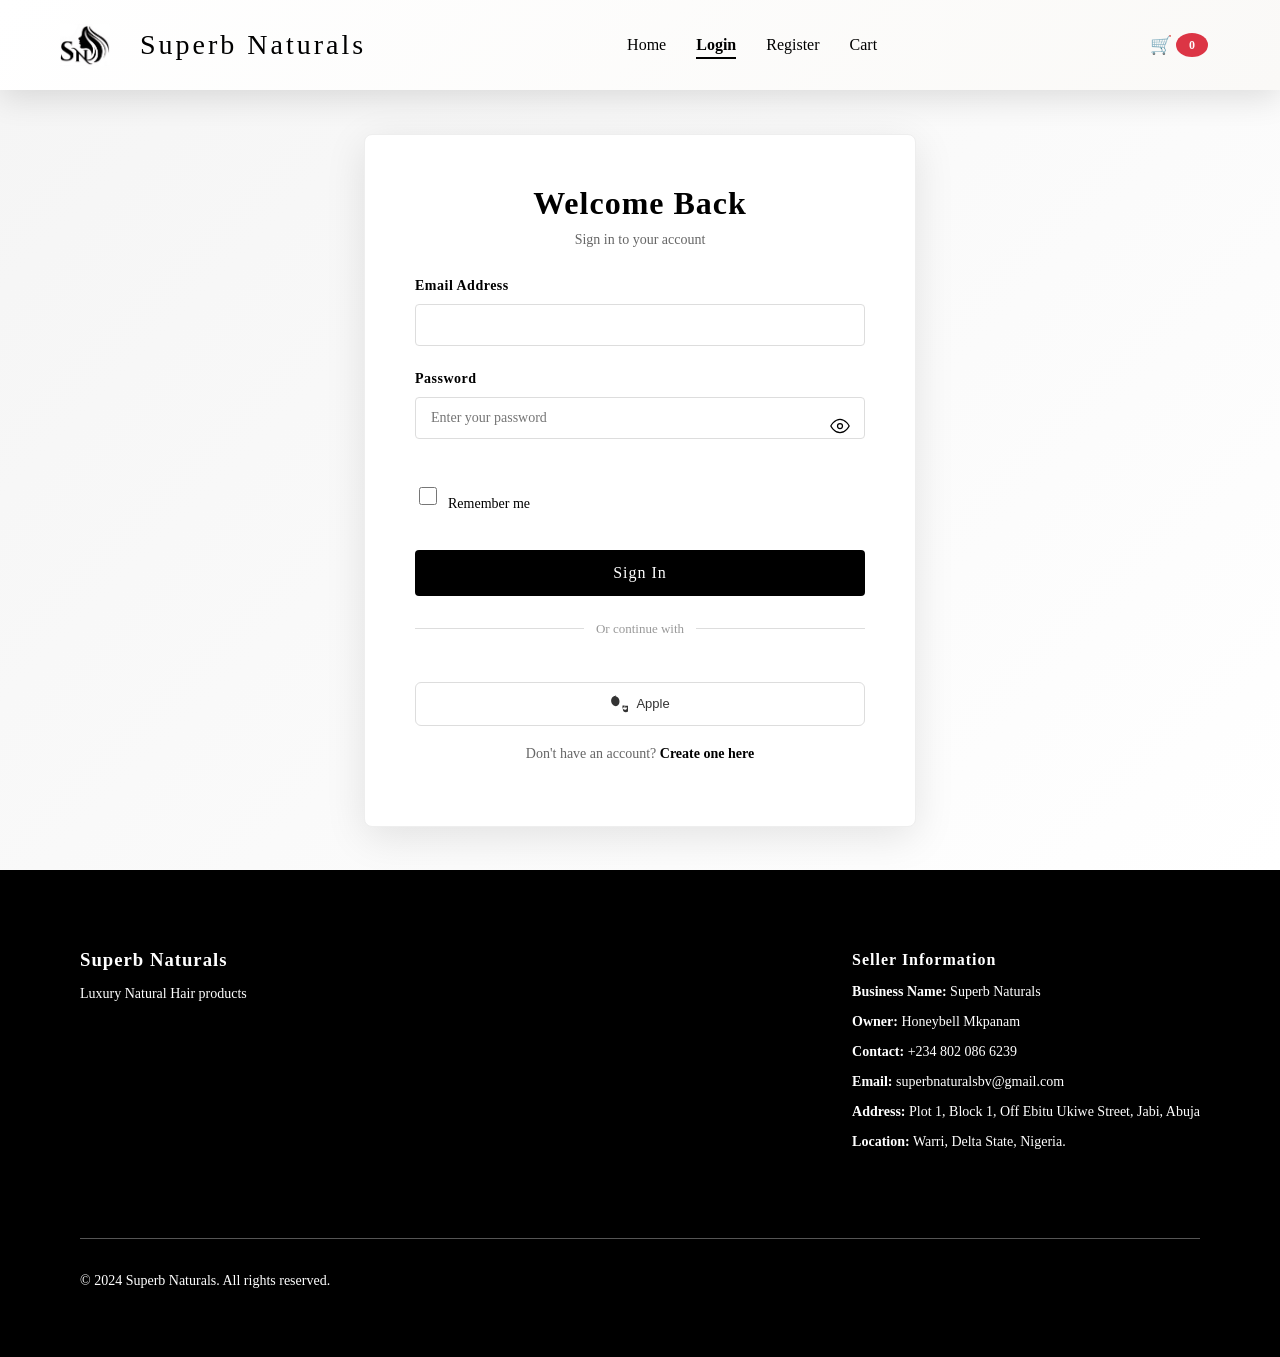
<file: login.html>
<!DOCTYPE html>
<html lang="en">
<head>
    <meta charset="UTF-8">
    <title>Login - Superb Naturals</title>
    <meta name="viewport" content="width=device-width, initial-scale=1.0">
    <link rel="stylesheet" href="style.css">
    <script src="https://accounts.google.com/gsi/client" async defer></script>
</head>
<body>

<header>
    <nav class="navbar">
        <div class="nav-left">
            <button class="hamburger" id="hamburger">
                <span></span>
                <span></span>
                <span></span>
            </button>
            <img src="images/logo.jpg" class="logo-brand">
            <a href="index.html" class="brand">Superb Naturals</a>
        </div>

        <div class="nav-menu" id="nav-menu">
            <a href="index.html">Home</a>
            <a href="login.html" class="active">Login</a>
            <a href="register.html">Register</a>
            <a href="cart.html">Cart</a>
        </div>

        <div class="nav-right">
            <a href="cart.html" class="cart-link">
                🛒 <span id="cart-count">0</span>
            </a>
        </div>
    </nav>
</header>

<section class="auth-container">
    <div class="auth-card">
        <h2>Welcome Back</h2>
        <p class="auth-subtitle">Sign in to your account</p>
        
        <form id="login-form">
            <div class="form-group">
                <label for="email">Email Address</label>
                <input type="email" id="email" name="email" required>
            </div>
            
            <div class="form-group">
                <label for="password">Password</label>
                <div class="password-wrapper">
                    <input type="password" id="password" placeholder="Enter your password" name="password" required>
                    <span class="toggle-eye" id="toggle-password" onclick="togglePasswordVisibility('password')">
                        <svg viewBox="0 0 24 24" fill="none" xmlns="http://www.w3.org/2000/svg">
                            <path d="M1 12s4-8 11-8 11 8 11 8-4 8-11 8-11-8-11-8z" stroke="currentColor" stroke-linecap="round" stroke-linejoin="round"/>
                            <circle cx="12" cy="12" r="3" stroke="currentColor" stroke-linecap="round" stroke-linejoin="round"/>
                        </svg>
                    </span>
                </div>
            </div>
            
            <div class="form-remember">
                <input type="checkbox" id="remember" name="remember">
                <label for="remember">Remember me</label>
            </div>
            
            <button type="submit" class="auth-btn" id="login-btn">
                <span class="btn-text">Sign In</span>
            </button>
            
            <div class="social-divider">Or continue with</div>
            
            <div id="g_id_onload"
                 data-client_id="YOUR_GOOGLE_CLIENT_ID"
                 data-callback="handleGoogleLogin"
                 data-auto_prompt="false">
            </div>
            <div class="g_id_signin" data-type="standard" data-size="large" data-theme="outline"></div>
            
            <div class="social-login">
                <button type="button" class="social-btn" onclick="handleSocialLogin('apple')">
                    <svg viewBox="0 0 24 24" fill="currentColor" xmlns="http://www.w3.org/2000/svg">
                        <path d="M17.05 13.5c-.91 2.18-.69 4.05.6 5.33 1.07 1.08 2.84 1.3 3.94.5.6-.4.93-1.04 1.08-1.9.03-.21.09-.48.16-.9h-3.73v-2.3h6.3c.46 2.45.45 4.94-.32 6.41-.77 1.46-2.26 2.44-3.98 2.44-2.22 0-3.97-1.85-3.97-4.06 0-2.05 1.58-3.8 3.72-3.99.82-.08 1.63.18 2.2.79M8.54.5C4.64.5 1.5 3.62 1.5 7.5c0 1.97.75 3.8 1.97 5.15.86.95 1.88 1.64 3.05 2.12.32.13.65.2.97.2.97 0 1.9-.3 2.73-.89.83-.59 1.45-1.42 1.84-2.37.39-.95.59-2.03.59-3.21 0-3.88-3.13-7.01-7-7.01z"/>
                    </svg>
                    Apple
                </button>
            </div>
        </form>
        
        <p class="auth-link">Don't have an account? <a href="register.html">Create one here</a></p>
    </div>
</section>

<footer class="footer">
    <div class="footer-container">
        <div class="footer-brand">
            <h3>Superb Naturals</h3>
            <p>Luxury Natural Hair products</p>
        </div>

        <div class="footer-seller">
            <h4>Seller Information</h4>
            <p><strong>Business Name:</strong> Superb Naturals</p>
            <p><strong>Owner:</strong> Honeybell Mkpanam</p>
            <p><strong>Contact:</strong> +234 802 086 6239</p>
            <p><strong>Email:</strong> superbnaturalsbv@gmail.com</p>
            <p><strong>Address:</strong> Plot 1, Block 1, Off Ebitu Ukiwe Street, Jabi, Abuja</p>
            <p><strong>Location:</strong> Warri, Delta State, Nigeria.</p>
        </div>
        
        <div class="footer-legal">
            <p>&copy; 2024 Superb Naturals. All rights reserved.</p>
        </div>
    </div>
</footer>

<script src="script.js"></script>
</body>
</html>
</file>
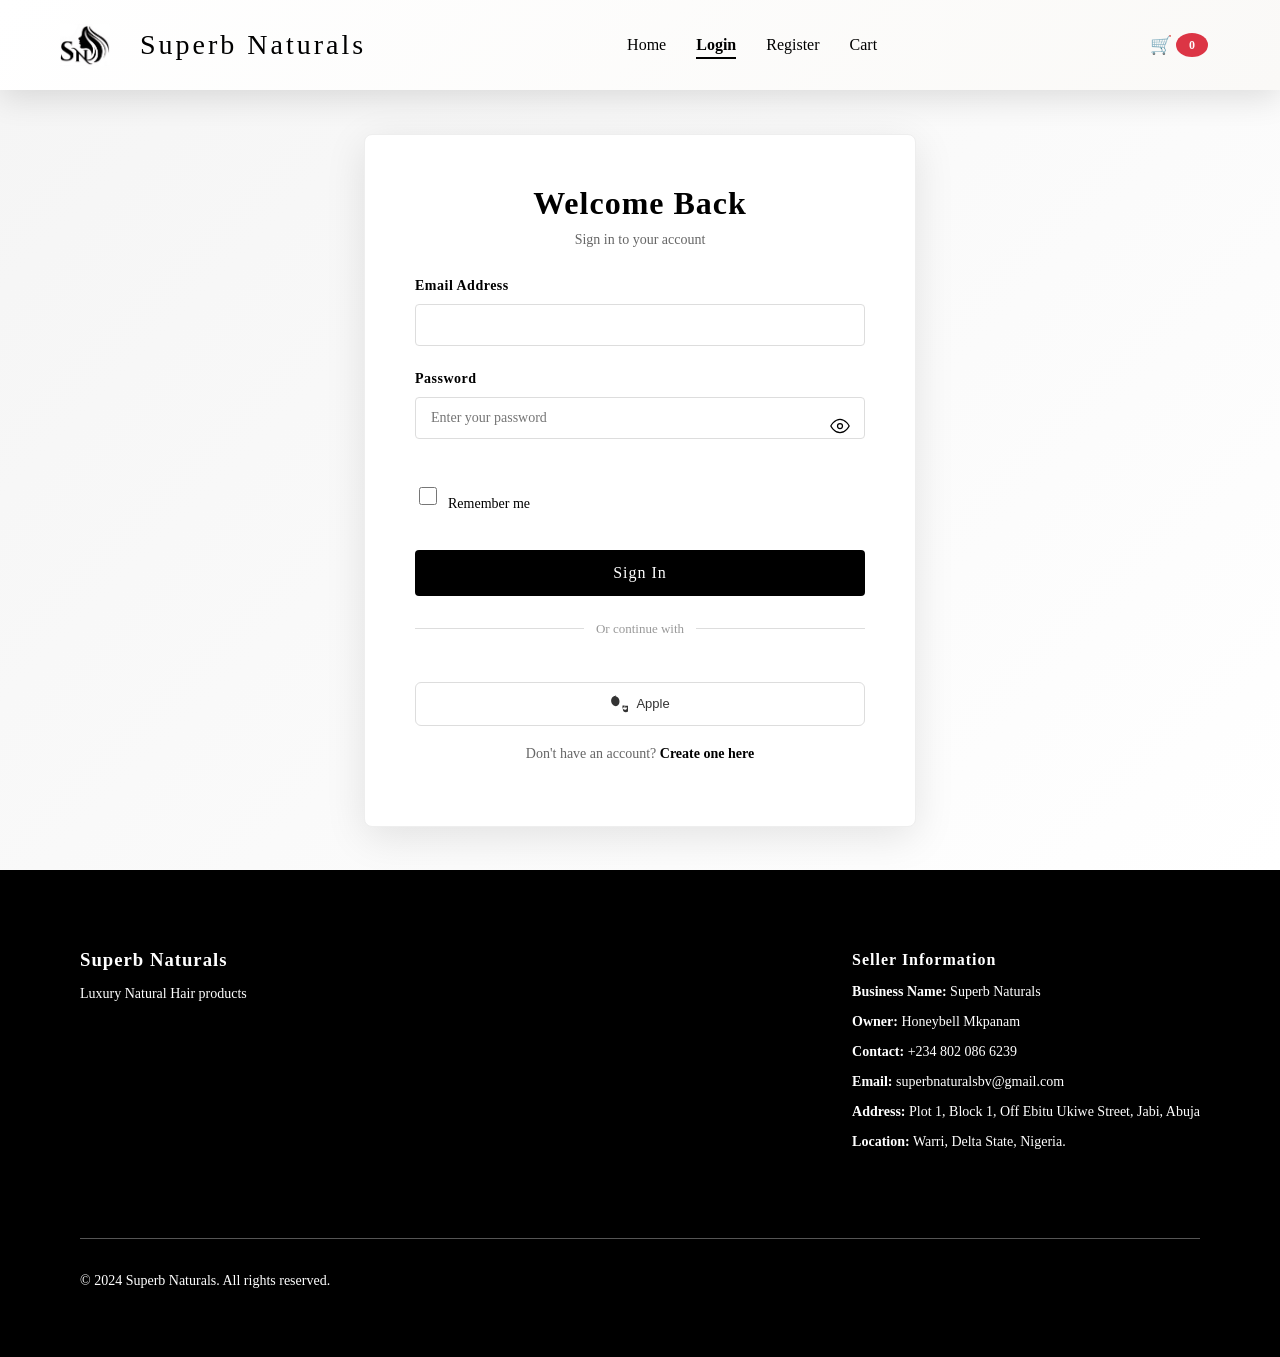
<file: profile.html>
<!DOCTYPE html>
<html lang="en">
<head>
    <meta charset="UTF-8">
    <title>My Profile - Superb Naturals</title>
    <meta name="viewport" content="width=device-width, initial-scale=1.0">
    <link rel="stylesheet" href="style.css">
</head>
<body>

<header>
    <nav class="navbar">
        <div class="nav-left">
            <button class="hamburger" id="hamburger">
                <span></span>
                <span></span>
                <span></span>
            </button>
            <img src="images/logo.jpg" class="logo-brand">
            <a href="index.html" class="brand">Superb Naturals</a>
        </div>

        <div class="nav-menu" id="nav-menu">
            <a href="index.html">Home</a>
            <a href="reviews.html">Reviews</a>
            <a href="contact.html">Support</a>
            <a href="cart.html">Cart</a>
            <a href="profile.html" class="active">Profile</a>
        </div>

        <div class="nav-right">
            <a href="cart.html" class="cart-link">
                🛒 <span id="cart-count">0</span>
            </a>
            <div class="avatar-container" id="avatar-container">
                <img src="" id="avatar-img" class="avatar-img" alt="Avatar" onclick="goToProfile()">
                <button class="logout-btn" id="logout-btn" onclick="handleLogout()">Logout</button>
            </div>
        </div>
    </nav>
</header>

<section class="profile-container">
    <div class="profile-card">
        <div class="profile-header">
            <div class="profile-avatar-section">
                <img src="" id="profile-avatar" class="profile-avatar" alt="Profile Avatar">
                <div class="avatar-upload">
                    <input type="file" id="avatar-upload" accept="image/*" onchange="handleAvatarUpload(event)">
                    <label for="avatar-upload" class="upload-btn">Change Avatar</label>
                </div>
            </div>
            <h2 id="profile-name">User Name</h2>
            <p class="profile-email" id="profile-email">user@email.com</p>
        </div>

        <div class="profile-tabs">
            <button class="tab-btn active" onclick="switchTab('edit')">Edit Profile</button>
            <button class="tab-btn" onclick="switchTab('orders')">My Orders</button>
            <button class="tab-btn" onclick="switchTab('reviews')">My Reviews</button>
        </div>

        <!-- Edit Profile Tab -->
        <div id="edit-tab" class="tab-content active">
            <form id="profile-form">
                <div class="form-group">
                    <label for="edit-name">Full Name</label>
                    <input type="text" id="edit-name" name="name" required>
                </div>

                <div class="form-group">
                    <label for="edit-email">Email Address</label>
                    <input type="email" id="edit-email" name="email" required>
                </div>

                <div class="form-group">
                    <label for="edit-phone">Phone Number</label>
                    <input type="tel" id="edit-phone" name="phone">
                </div>

                <div class="form-group">
                    <label for="edit-address">Home Address</label>
                    <input type="text" id="edit-address" name="address" placeholder="Street, City, State">
                </div>

                <button type="submit" class="profile-save-btn" id="save-profile-btn">
                    <span class="btn-text">Save Changes</span>
                </button>
            </form>
        </div>

        <!-- My Orders Tab -->
        <div id="orders-tab" class="tab-content">
            <div class="orders-list" id="orders-list">
                <p class="empty-message">No orders yet</p>
            </div>
        </div>

        <!-- My Reviews Tab -->
        <div id="reviews-tab" class="tab-content">
            <div class="reviews-form-wrapper">
                <h3>Leave a Review</h3>
                <form id="profile-review-form">
                    <div class="form-group">
                        <label>Product</label>
                        <select id="profile-product-select" required>
                            <option value="">Select a product to review</option>
                        </select>
                    </div>

                    <div class="form-group">
                        <label>Rating</label>
                        <div class="rating-input">
                            <span class="star-input" data-value="1">★</span>
                            <span class="star-input" data-value="2">★</span>
                            <span class="star-input" data-value="3">★</span>
                            <span class="star-input" data-value="4">★</span>
                            <span class="star-input" data-value="5">★</span>
                        </div>
                        <input type="hidden" id="profile-rating-input" value="0">
                    </div>

                    <div class="form-group">
                        <label>Your Review</label>
                        <textarea id="profile-review-text" placeholder="Share your experience with this product..." required rows="4"></textarea>
                    </div>

                    <button type="submit" class="submit-btn">Submit Review</button>
                </form>
            </div>

            <div class="my-reviews-wrapper">
                <h3>Your Reviews</h3>
                <div class="my-reviews-list" id="my-reviews-list">
                    <p class="empty-message">You haven't left any reviews yet</p>
                </div>
            </div>
        </div>
    </div>
</section>

<footer class="footer">
    <div class="footer-container">
        <div class="footer-brand">
            <h3>Superb Naturals</h3>
            <p>Luxury Natural Hair products</p>
        </div>

        <div class="footer-seller">
            <h4>Seller Information</h4>
            <p><strong>Business Name:</strong> Superb Naturals</p>
            <p><strong>Owner:</strong> Honeybell Mkpanam</p>
            <p><strong>Contact:</strong> +234 802 086 6239</p>
            <p><strong>Email:</strong> superbnaturalsbv@gmail.com</p>
            <p><strong>Address:</strong> Plot 1, Block 1, Off Ebitu Ukiwe Street, Jabi, Abuja</p>
            <p><strong>Location:</strong> Warri, Delta State, Nigeria.</p>
        </div>
        
        <div class="footer-legal">
            <p>&copy; 2026 Superb Naturals. All rights reserved.</p>
        </div>
    </div>
</footer>

<script src="script.js"></script>
<script>
    // Load products for review dropdown (from user's orders)
    function loadProfileProductSelect() {
        const select = document.getElementById('profile-product-select');
        const userEmail = localStorage.getItem('userEmail');
        
        if (!userEmail) {
            select.innerHTML = '<option value="">Please login first</option>';
            return;
        }
        
        // Get user's orders (user-specific)
        const userOrdersKey = `userOrders_${userEmail}`;
        const userOrders = JSON.parse(localStorage.getItem(userOrdersKey)) || [];
        
        // Extract product names from orders
        let productSet = new Set();
        userOrders.forEach(order => {
            const items = order.items.split(", ");
            items.forEach(item => productSet.add(item));
        });
        
        if (productSet.size === 0) {
            select.innerHTML = '<option value="">No orders yet. Please make a purchase first!</option>';
            return;
        }
        
        select.innerHTML = '<option value="">Select a product from your orders</option>' + 
            Array.from(productSet).map(p => `<option value="${p}">${p}</option>`).join('');
    }

    // Handle star rating input for profile reviews
    document.querySelectorAll('.rating-input .star-input').forEach(star => {
        star.addEventListener('click', function() {
            const rating = this.dataset.value;
            document.getElementById('profile-rating-input').value = rating;
            document.querySelectorAll('.rating-input .star-input').forEach(s => {
                s.classList.remove('selected');
            });
            for (let i = 0; i < rating; i++) {
                document.querySelectorAll('.rating-input .star-input')[i].classList.add('selected');
            }
        });
    });

    // Handle profile review form submission
    const profileReviewForm = document.getElementById('profile-review-form');
    if (profileReviewForm) {
        profileReviewForm.addEventListener('submit', function(e) {
            e.preventDefault();
            const userEmail = localStorage.getItem('userEmail');
            if (!userEmail) {
                alert('Please login to submit a review');
                return;
            }

            const productName = document.getElementById('profile-product-select').value;
            const rating = parseInt(document.getElementById('profile-rating-input').value);
            const reviewText = document.getElementById('profile-review-text').value;

            if (!productName) {
                alert('Please select a product to review');
                return;
            }

            if (rating === 0) {
                alert('Please select a rating');
                return;
            }

            // Find product ID from product name
            const product = products.find(p => p.name.toLowerCase().trim() === productName.toLowerCase().trim());
            if (!product) {
                // Try partial match if exact match fails
                const partialProduct = products.find(p => productName.toLowerCase().includes(p.name.toLowerCase()));
                if (!partialProduct) {
                    alert('Product not found. Please select from the dropdown list.');
                    return;
                }
                // Use the partial match
                addProductReview(partialProduct.id, userEmail, rating, reviewText);
            } else {
                addProductReview(product.id, userEmail, rating, reviewText);
            }
            
            profileReviewForm.reset();
            document.getElementById('profile-rating-input').value = 0;
            document.querySelectorAll('.rating-input .star-input').forEach(s => s.classList.remove('selected'));
            displayUserReviews();
            alert('✅ Review submitted successfully! It will appear on the Reviews page.');
        });
    }

    // Display user's reviews
    function displayUserReviews() {
        const userEmail = localStorage.getItem('userEmail');
        const reviewsList = document.getElementById('my-reviews-list');
        
        if (!userEmail) {
            reviewsList.innerHTML = '<p class="empty-message">Please login to view your reviews</p>';
            return;
        }

        // Get all reviews from all products and filter by current user
        let userReviews = [];
        products.forEach(product => {
            const productReviews = getProductReviews(product.id) || [];
            productReviews.forEach(review => {
                if (review.email === userEmail) {
                    userReviews.push({
                        productName: product.name,
                        ...review
                    });
                }
            });
        });

        if (userReviews.length === 0) {
            reviewsList.innerHTML = '<p class="empty-message">You haven\'t left any reviews yet</p>';
            return;
        }

        reviewsList.innerHTML = userReviews.map(review => `
            <div class="review-item-profile">
                <h4 class="product-name">${review.productName}</h4>
                <div class="review-rating-profile">${'★'.repeat(review.rating)}${'☆'.repeat(5 - review.rating)}</div>
                <p class="review-content">${review.text}</p>
                <p class="review-date" style="color: #999; font-size: 12px;">Reviewed on ${new Date(review.date).toLocaleDateString()}</p>
            </div>
        `).join('');
    }

    // Initialize reviews section
    loadProfileProductSelect();
    displayUserReviews();
</script>
</body>
</html>
</file>
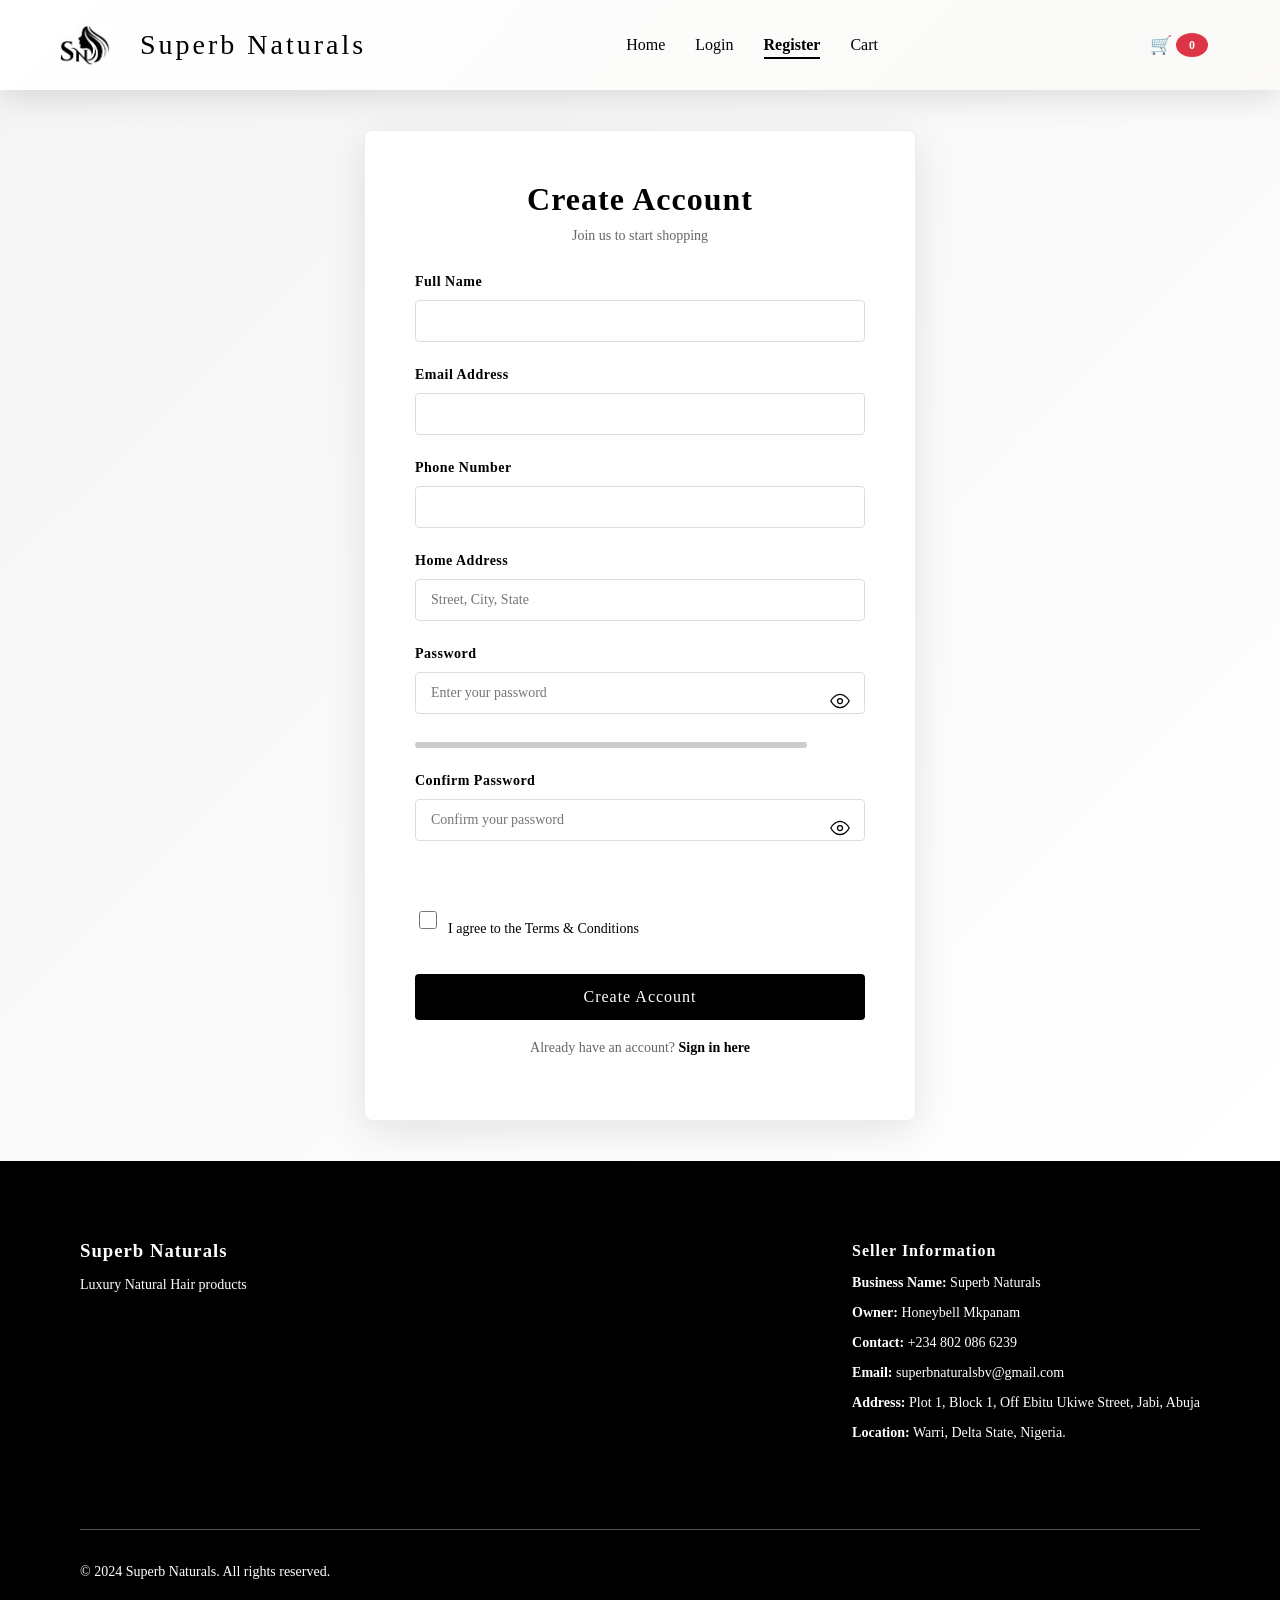
<file: register.html>
<!DOCTYPE html>
<html lang="en">
<head>
    <meta charset="UTF-8">
    <title>Register - Superb Naturals</title>
    <meta name="viewport" content="width=device-width, initial-scale=1.0">
    <link rel="stylesheet" href="style.css">
</head>
<body>

<header>
    <nav class="navbar">
        <div class="nav-left">
            <button class="hamburger" id="hamburger">
                <span></span>
                <span></span>
                <span></span>
            </button>
            <img src="images/logo.jpg" class="logo-brand">
            <a href="index.html" class="brand">Superb Naturals</a>
        </div>

        <div class="nav-menu" id="nav-menu">
            <a href="index.html">Home</a>
            <a href="login.html">Login</a>
            <a href="register.html" class="active">Register</a>
            <a href="cart.html">Cart</a>
        </div>

        <div class="nav-right">
            <a href="cart.html" class="cart-link">
                🛒 <span id="cart-count">0</span>
            </a>
        </div>
    </nav>
</header>

<section class="auth-container">
    <div class="auth-card">
        <h2>Create Account</h2>
        <p class="auth-subtitle">Join us to start shopping</p>
        
        <form id="register-form">
            <div class="form-group">
                <label for="full-name">Full Name</label>
                <input type="text" id="full-name" name="full-name" required>
            </div>
            
            <div class="form-group">
                <label for="email">Email Address</label>
                <input type="email" id="email" name="email" required>
            </div>
            
            <div class="form-group">
                <label for="phone">Phone Number</label>
                <input type="tel" id="phone" name="phone">
            </div>
            
            <div class="form-group">
                <label for="home-address">Home Address</label>
                <input type="text" id="home-address" name="home-address" placeholder="Street, City, State" required>
            </div>
            
            <div class="form-group">
                <label for="password">Password</label>
                <div class="password-wrapper">
                    <input type="password" id="password" placeholder="Enter your password" name="password" required oninput="checkPasswordStrength('password', 'password-strength')">
                    <span class="toggle-eye" id="toggle-password" onclick="togglePasswordVisibility('password')">
                        <svg viewBox="0 0 24 24" fill="none" xmlns="http://www.w3.org/2000/svg">
                            <path d="M1 12s4-8 11-8 11 8 11 8-4 8-11 8-11-8-11-8z" stroke="currentColor" stroke-linecap="round" stroke-linejoin="round"/>
                            <circle cx="12" cy="12" r="3" stroke="currentColor" stroke-linecap="round" stroke-linejoin="round"/>
                        </svg>
                    </span>
                </div>
                <div class="password-strength">
                    <div class="strength-bar" id="password-strength"></div>
                    <span class="strength-text" id="password-strength-text"></span>
                </div>
            </div>
            
            <div class="form-group">
                <label for="confirm-password">Confirm Password</label>
                <div class="password-wrapper">
                   <input type="password" id="confirm-password" placeholder="Confirm your password" name="confirm-password" required oninput="validatePasswordMatch('password', 'confirm-password', 'password-match-error')">
                    <span class="toggle-eye" id="toggle-confirm-password" onclick="togglePasswordVisibility('confirm-password')">
                        <svg viewBox="0 0 24 24" fill="none" xmlns="http://www.w3.org/2000/svg">
                            <path d="M1 12s4-8 11-8 11 8 11 8-4 8-11 8-11-8-11-8z" stroke="currentColor" stroke-linecap="round" stroke-linejoin="round"/>
                            <circle cx="12" cy="12" r="3" stroke="currentColor" stroke-linecap="round" stroke-linejoin="round"/>
                        </svg>
                    </span>
                </div>
                <span class="password-match-error" id="password-match-error"></span>
            </div>
            
            <div class="form-remember">
                <input type="checkbox" id="terms" name="terms" required>
                <label for="terms">I agree to the Terms & Conditions</label>
            </div>
            
            <button type="submit" class="auth-btn" id="register-btn">
                <span class="btn-text">Create Account</span>
            </button>
        </form>
        
        <p class="auth-link">Already have an account? <a href="login.html">Sign in here</a></p>
    </div>
</section>

<footer class="footer">
    <div class="footer-container">
        <div class="footer-brand">
            <h3>Superb Naturals</h3>
            <p>Luxury Natural Hair products</p>
        </div>

        <div class="footer-seller">
            <h4>Seller Information</h4>
            <p><strong>Business Name:</strong> Superb Naturals</p>
            <p><strong>Owner:</strong> Honeybell Mkpanam</p>
            <p><strong>Contact:</strong> +234 802 086 6239</p>
            <p><strong>Email:</strong> superbnaturalsbv@gmail.com</p>
            <p><strong>Address:</strong> Plot 1, Block 1, Off Ebitu Ukiwe Street, Jabi, Abuja</p>
            <p><strong>Location:</strong> Warri, Delta State, Nigeria.</p>
        </div>
        
        <div class="footer-legal">
            <p>&copy; 2024 Superb Naturals. All rights reserved.</p>
        </div>
    </div>
</footer>

<script src="script.js"></script>
</body>
</html>
</file>
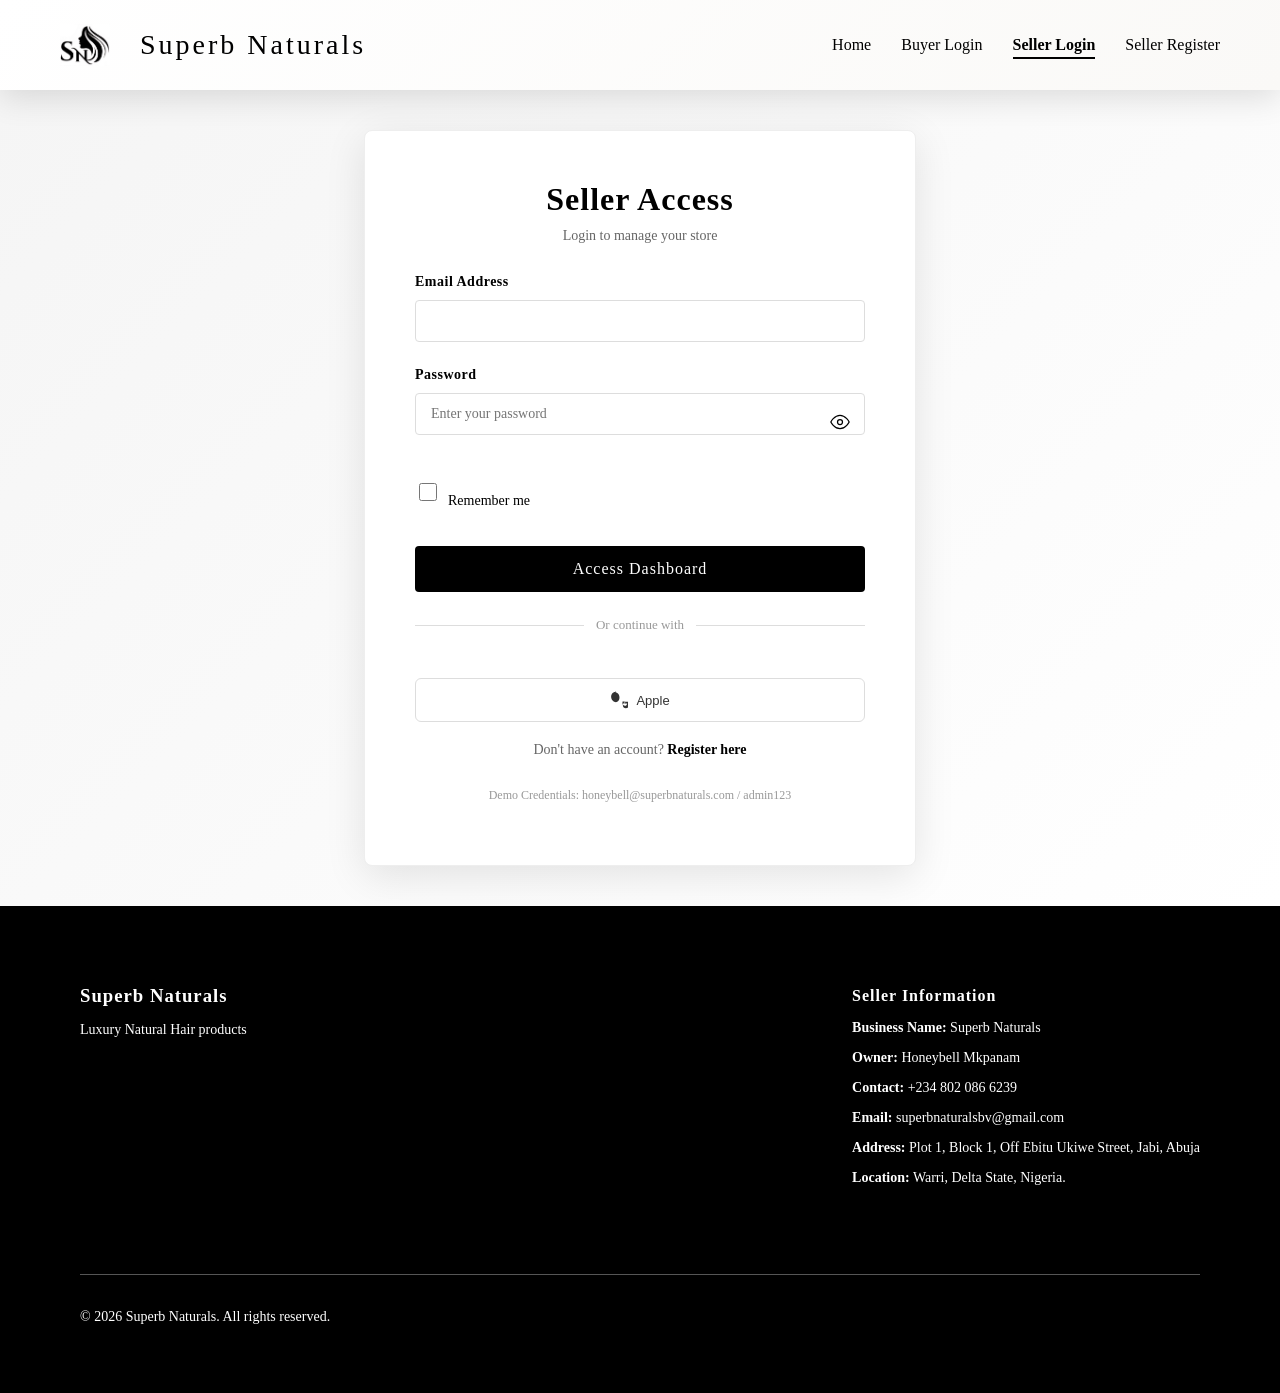
<file: seller-dashboard.html>
<!DOCTYPE html>
<html lang="en">
<head>
    <meta charset="UTF-8">
    <title>Seller Dashboard - Superb Naturals</title>
    <meta name="viewport" content="width=device-width, initial-scale=1.0">
    <link rel="stylesheet" href="style.css">
</head>
<body style="display: none;" id="dashboard-body">

<header>
    <nav class="navbar">
        <div class="nav-left">
            <img src="images/logo.jpg" class="logo-brand">
            <a href="index.html" class="brand">Superb Naturals</a>
        </div>

        <div class="nav-menu" id="nav-menu">
            <a href="#orders" onclick="switchTab('orders')">Orders</a>
            <a href="#payments" onclick="switchTab('payments')">Payments</a>
            <a href="#deliveries" onclick="switchTab('deliveries')">Deliveries</a>
        </div>

        <div class="nav-right">
            <button id="logout-btn" class="logout-btn">Logout</button>
        </div>
    </nav>
</header>

<section class="seller-dashboard">
    <div class="dashboard-header">
        <h1>Seller Dashboard</h1>
        <p class="seller-name" id="seller-name">Welcome, Seller!</p>
    </div>

    <!-- Stats Overview -->
    <div class="dashboard-stats">
        <div class="stat-card">
            <h3 id="total-orders">0</h3>
            <p>Total Orders</p>
        </div>
        <div class="stat-card">
            <h3 id="pending-orders">0</h3>
            <p>Pending Orders</p>
        </div>
        <div class="stat-card">
            <h3 id="total-revenue">₦0</h3>
            <p>Total Revenue</p>
        </div>
        <div class="stat-card">
            <h3 id="delivered-count">0</h3>
            <p>Delivered</p>
        </div>
    </div>

    <!-- Orders Tab -->
    <div id="orders-tab" class="dashboard-tab active">
        <h2>Orders Management</h2>
        <table class="dashboard-table">
            <thead>
                <tr>
                    <th>Order ID</th>
                    <th>Customer Name</th>
                    <th>Items</th>
                    <th>Amount</th>
                    <th>Date</th>
                    <th>Status</th>
                    <th>Action</th>
                </tr>
            </thead>
            <tbody id="orders-list">
                <tr>
                    <td colspan="7" style="text-align: center; padding: 20px;">No orders yet</td>
                </tr>
            </tbody>
        </table>
    </div>

    <!-- Payments Tab -->
    <div id="payments-tab" class="dashboard-tab">
        <h2>Payment Tracking</h2>
        <table class="dashboard-table">
            <thead>
                <tr>
                    <th>Payment ID</th>
                    <th>Order ID</th>
                    <th>Customer</th>
                    <th>Amount</th>
                    <th>Payment Date</th>
                    <th>Status</th>
                    <th>Method</th>
                </tr>
            </thead>
            <tbody id="payments-list">
                <tr>
                    <td colspan="7" style="text-align: center; padding: 20px;">No payments recorded</td>
                </tr>
            </tbody>
        </table>
    </div>

    <!-- Deliveries Tab -->
    <div id="deliveries-tab" class="dashboard-tab">
        <h2>Delivery Tracking</h2>
        <table class="dashboard-table">
            <thead>
                <tr>
                    <th>Delivery ID</th>
                    <th>Order ID</th>
                    <th>Customer</th>
                    <th>Address</th>
                    <th>Shipped Date</th>
                    <th>Status</th>
                    <th>Action</th>
                </tr>
            </thead>
            <tbody id="deliveries-list">
                <tr>
                    <td colspan="7" style="text-align: center; padding: 20px;">No deliveries yet</td>
                </tr>
            </tbody>
        </table>
    </div>
</section>

<!-- Modal for updating order status -->
<div id="status-modal" class="modal">
    <div class="modal-content">
        <span class="close">&times;</span>
        <h2>Update Order Status</h2>
        <form id="status-form">
            <input type="hidden" id="modal-order-id">
            <div class="form-group">
                <label for="order-status">Select Status:</label>
                <select id="order-status" required>
                    <option value="pending">Pending</option>
                    <option value="processing">Processing</option>
                    <option value="shipped">Shipped</option>
                    <option value="delivered">Delivered</option>
                    <option value="cancelled">Cancelled</option>
                </select>
            </div>
            <button type="submit" class="auth-btn">Update Status</button>
        </form>
    </div>
</div>

<footer class="footer">
    <div class="footer-container">
        <div class="footer-brand">
            <h3>Superb Naturals</h3>
            <p>Luxury Natural Hair products</p>
        </div>

        <div class="footer-seller">
            <h4>Seller Information</h4>
            <p><strong>Business Name:</strong> Superb Naturals</p>
            <p><strong>Owner:</strong> Honeybell Mkpanam</p>
            <p><strong>Contact:</strong> +234 802 086 6239</p>
        </div>
        
        <div class="footer-legal">
            <p>&copy; 2024 Superb Naturals. All rights reserved.</p>
        </div>
    </div>
</footer>

<script src="script.js"></script>
</body>
</html>
</file>
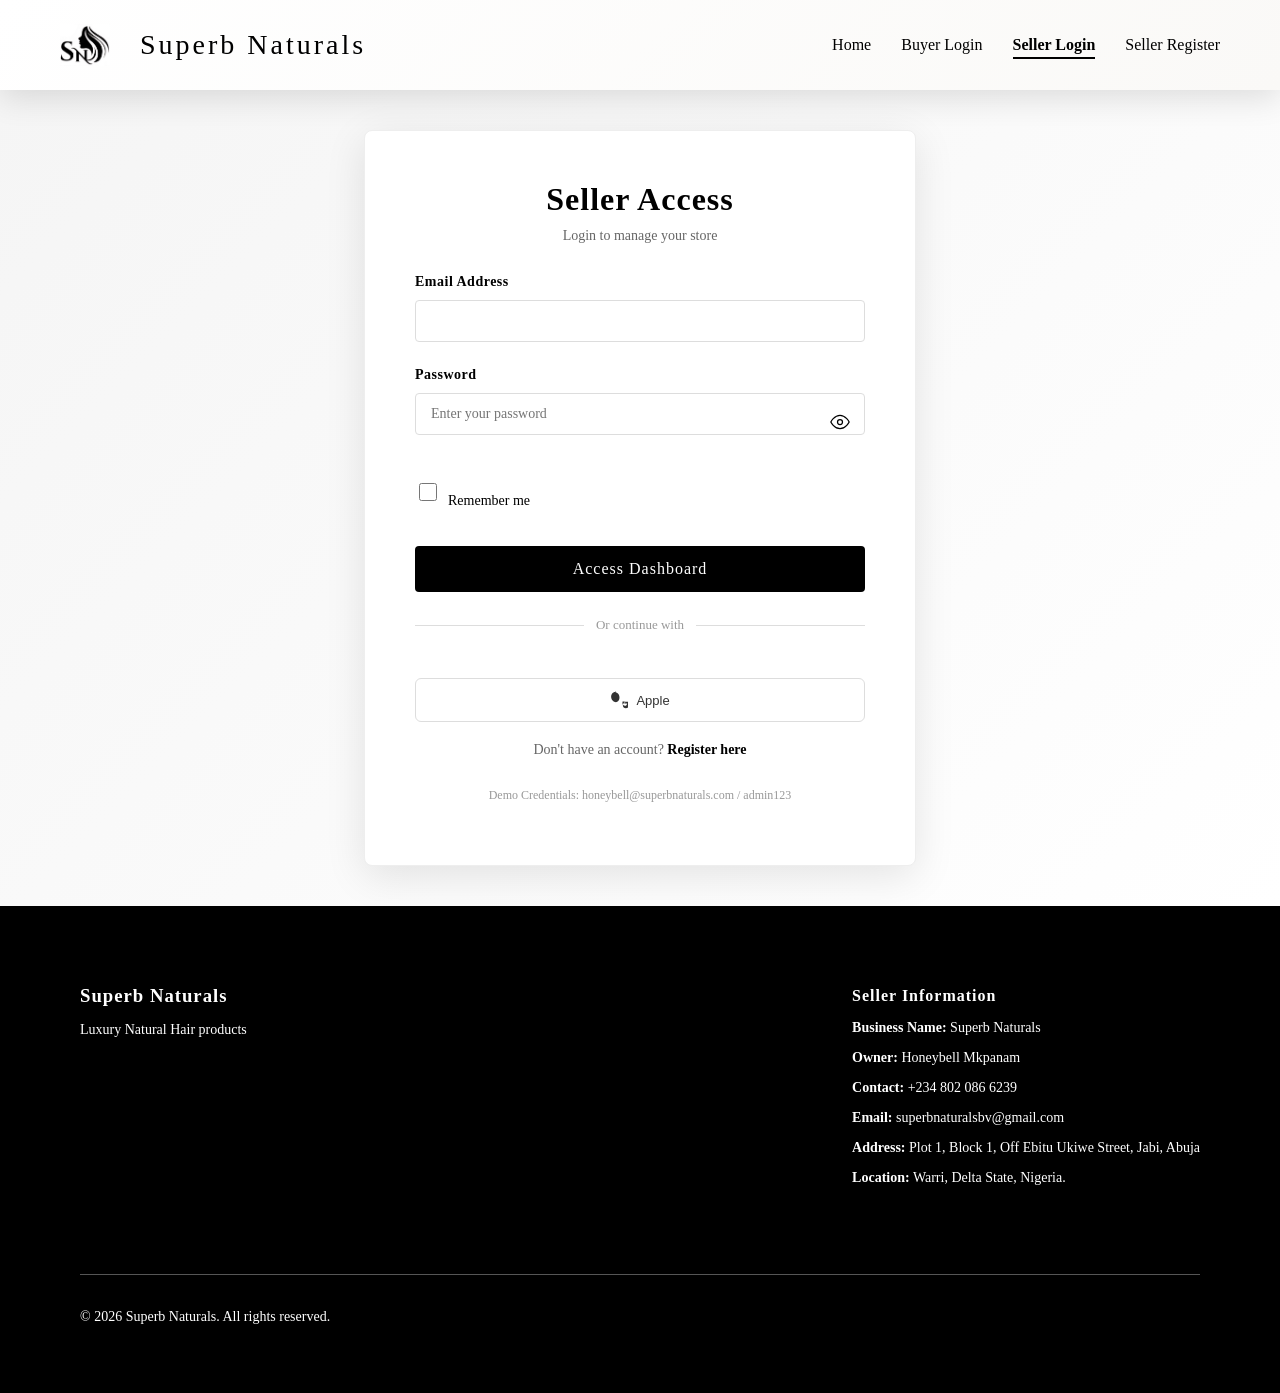
<file: seller-login.html>
<!DOCTYPE html>
<html lang="en">
<head>
    <meta charset="UTF-8">
    <title>Seller Login - Superb Naturals</title>
    <meta name="viewport" content="width=device-width, initial-scale=1.0">
    <link rel="stylesheet" href="style.css">
    <script src="https://accounts.google.com/gsi/client" async defer></script>
</head>
<body>

<header>
    <nav class="navbar">
        <div class="nav-left">
            <button class="hamburger" id="hamburger">
                <span></span>
                <span></span>
                <span></span>
            </button>
            <img src="images/logo.jpg" class="logo-brand">
            <a href="index.html" class="brand">Superb Naturals</a>
        </div>

        <div class="nav-menu" id="nav-menu">
            <a href="index.html">Home</a>
            <a href="login.html">Buyer Login</a>
            <a href="seller-login.html" class="active">Seller Login</a>
            <a href="seller-register.html">Seller Register</a>
        </div>

    </nav>
</header>

<section class="auth-container">
    <div class="auth-card">
        <h2>Seller Access</h2>
        <p class="auth-subtitle">Login to manage your store</p>
        
        <form id="seller-login-form">
            <div class="form-group">
                <label for="seller-email">Email Address</label>
                <input type="email" id="seller-email" name="seller-email" required>
            </div>
            
            <div class="form-group">
                <label for="seller-password">Password</label>
                <div class="password-wrapper">
                    <input type="password" id="seller-password" placeholder="Enter your password" name="seller-password" required>
                    <span class="toggle-eye" id="toggle-seller-password" onclick="togglePasswordVisibility('seller-password')">
                        <svg viewBox="0 0 24 24" fill="none" xmlns="http://www.w3.org/2000/svg">
                            <path d="M1 12s4-8 11-8 11 8 11 8-4 8-11 8-11-8-11-8z" stroke="currentColor" stroke-linecap="round" stroke-linejoin="round"/>
                            <circle cx="12" cy="12" r="3" stroke="currentColor" stroke-linecap="round" stroke-linejoin="round"/>
                        </svg>
                    </span>
                </div>
            </div>
            
            <div class="form-remember">
                <input type="checkbox" id="seller-remember" name="seller-remember">
                <label for="seller-remember">Remember me</label>
            </div>
            
            <button type="submit" class="auth-btn" id="seller-login-btn">
                <span class="btn-text">Access Dashboard</span>
            </button>
            
            <div class="social-divider">Or continue with</div>
            
            <div id="g_id_onload"
                 data-client_id="YOUR_GOOGLE_CLIENT_ID"
                 data-callback="handleGoogleLogin"
                 data-auto_prompt="false">
            </div>
            <div class="g_id_signin" data-type="standard" data-size="large" data-theme="outline"></div>
            
            <div class="social-login">
                <button type="button" class="social-btn" onclick="handleSocialLogin('apple')">
                    <svg viewBox="0 0 24 24" fill="currentColor" xmlns="http://www.w3.org/2000/svg">
                        <path d="M17.05 13.5c-.91 2.18-.69 4.05.6 5.33 1.07 1.08 2.84 1.3 3.94.5.6-.4.93-1.04 1.08-1.9.03-.21.09-.48.16-.9h-3.73v-2.3h6.3c.46 2.45.45 4.94-.32 6.41-.77 1.46-2.26 2.44-3.98 2.44-2.22 0-3.97-1.85-3.97-4.06 0-2.05 1.58-3.8 3.72-3.99.82-.08 1.63.18 2.2.79M8.54.5C4.64.5 1.5 3.62 1.5 7.5c0 1.97.75 3.8 1.97 5.15.86.95 1.88 1.64 3.05 2.12.32.13.65.2.97.2.97 0 1.9-.3 2.73-.89.83-.59 1.45-1.42 1.84-2.37.39-.95.59-2.03.59-3.21 0-3.88-3.13-7.01-7-7.01z"/>
                    </svg>
                    Apple
                </button>
            </div>
        </form>
        
        <p class="auth-link">Don't have an account? <a href="seller-register.html">Register here</a></p>
        
        <p class="auth-link" style="margin-top: 30px; font-size: 12px; color: #999;">
            Demo Credentials: honeybell@superbnaturals.com / admin123
        </p>
    </div>
</section>

<footer class="footer">
    <div class="footer-container">
        <div class="footer-brand">
            <h3>Superb Naturals</h3>
            <p>Luxury Natural Hair products</p>
        </div>

        <div class="footer-seller">
            <h4>Seller Information</h4>
            <p><strong>Business Name:</strong> Superb Naturals</p>
            <p><strong>Owner:</strong> Honeybell Mkpanam</p>
            <p><strong>Contact:</strong> +234 802 086 6239</p>
            <p><strong>Email:</strong> superbnaturalsbv@gmail.com</p>
            <p><strong>Address:</strong> Plot 1, Block 1, Off Ebitu Ukiwe Street, Jabi, Abuja</p>
            <p><strong>Location:</strong> Warri, Delta State, Nigeria.</p>
        </div>
        
        <div class="footer-legal">
            <p>&copy; 2026 Superb Naturals. All rights reserved.</p>
        </div>
    </div>
</footer>

<script src="script.js"></script>
</body>
</html>
</file>
<file: style.css>
/* ============ LUXURY DESIGN SYSTEM ============ */
:root {
    --primary: #000;
    --secondary: #d4af37; /* Gold */
    --accent: #f5f0e8; /* Cream */
    --light-gray: #f9f7f4;
    --dark-gray: #2c2c2c;
    --premium-shadow: 0 8px 32px rgba(0, 0, 0, 0.12);
    --luxury-transition: 0.4s cubic-bezier(0.4, 0, 0.2, 1);
}

body {
    margin: 0;
    font-family: 'Georgia', serif;
    background: white;
    color: black;
    scroll-behavior: smooth;
}

/* Navbar */
.navbar {
    display: flex;
    justify-content: space-between;
    align-items: center;
    padding: 20px 60px;
    position: relative;
    background: linear-gradient(135deg, #ffffff 0%, #faf9f7 100%);
    box-shadow: var(--premium-shadow);
}

.nav-left {
    display: flex;
    align-items: center;
    gap: 20px;
}

.brand {
    font-size: 28px;
    letter-spacing: 3px;
    text-decoration: none;
    color: black;
    cursor: pointer;
    font-weight: 400;
    transition: var(--luxury-transition);
}

.brand:hover {
    color: var(--secondary);
    text-shadow: 0 2px 8px rgba(212, 175, 55, 0.2);
}

/* Hamburger Menu */
.hamburger {
    display: none;
    flex-direction: column;
    background: none;
    border: none;
    cursor: pointer;
    gap: 6px;
    padding: 0;
}

.hamburger span {
    width: 25px;
    height: 3px;
    background: black;
    border-radius: 2px;
    transition: 0.3s ease;
}

.hamburger.active span:nth-child(1) {
    transform: rotate(45deg) translate(10px, 10px);
}

.hamburger.active span:nth-child(2) {
    opacity: 0;
}

.hamburger.active span:nth-child(3) {
    transform: rotate(-45deg) translate(7px, -7px);
}

.logo-brand {
    width: 50px;
    height: 50px;
    object-fit: contain;
    margin-right: 10px;
}

/* Navigation Menu */
.nav-menu {
    display: flex;
    gap: 30px;
    list-style: none;
    margin: 0;
    padding: 0;
}

.nav-menu a {
    text-decoration: none;
    color: black;
    font-size: 16px;
    transition: 0.3s ease;
    position: relative;
}

.nav-menu a:hover,
.nav-menu a.active {
    font-weight: bold;
}

.nav-menu a.active::after {
    content: '';
    position: absolute;
    bottom: -5px;
    left: 0;
    width: 100%;
    height: 2px;
    background: black;
}

.logo {
    width: 60px;
}

/* Hero */
.hero {
    height: 90vh;
    background: linear-gradient(rgba(0,0,0,0.5), rgba(0,0,0,0.5)), url('images/hero.png') center/cover no-repeat;
    display: flex;
    align-items: center;
    justify-content: center;
    position: relative;
    overflow: hidden;
}

.hero-overlay {
    background: rgba(0,0,0,0.4);
    color: white;
    padding: 60px 40px;
    text-align: center;
    max-width: 900px;
    backdrop-filter: blur(5px);
    border-radius: 12px;
    box-shadow: 0 15px 50px rgba(0,0,0,0.3);
    animation: slideUp 0.8s ease-out;
}

@keyframes slideUp {
    from {
        opacity: 0;
        transform: translateY(30px);
    }
    to {
        opacity: 1;
        transform: translateY(0);
    }
}

.hero-overlay h2 {
    font-size: 56px;
    margin: 0 0 15px 0;
    letter-spacing: 2px;
    font-weight: 300;
    text-shadow: 2px 2px 4px rgba(0,0,0,0.3);
}

.hero-subtitle {
    font-size: 20px;
    margin: 0 0 30px 0;
    font-style: italic;
    opacity: 0.95;
    letter-spacing: 1px;
}

.hero-content {
    margin-top: 30px;
}

.hero-description {
    font-size: 16px;
    line-height: 1.8;
    margin-bottom: 40px;
    opacity: 0.9;
    font-weight: 300;
}

.hero-benefits {
    display: flex;
    justify-content: center;
    gap: 40px;
    flex-wrap: wrap;
    margin-top: 30px;
}

.benefit-item {
    display: flex;
    flex-direction: column;
    align-items: center;
    gap: 10px;
    padding: 20px;
    background: rgba(255,255,255,0.1);
    border-radius: 8px;
    border: 1px solid rgba(255,255,255,0.2);
    backdrop-filter: blur(10px);
    min-width: 150px;
    transition: 0.3s ease;
}

.benefit-item:hover {
    background: rgba(255,255,255,0.2);
    transform: translateY(-5px);
}

.benefit-icon {
    font-size: 32px;
    display: block;
}

.benefit-item h4 {
    margin: 0;
    font-size: 16px;
    font-weight: 600;
    letter-spacing: 0.5px;
}

.benefit-item p {
    margin: 0;
    font-size: 13px;
    opacity: 0.8;
}

/* Products */
.products {
    display: grid;
    grid-template-columns: repeat(auto-fit, minmax(280px, 1fr));
    gap: 40px;
    padding: 80px 60px;
    background: linear-gradient(135deg, #fafaf8 0%, #f5f0e8 100%);
}

.product-card {
    border: 1px solid #e8e0d5;
    padding: 0;
    text-align: center;
    transition: var(--luxury-transition);
    background: white;
    border-radius: 8px;
    overflow: hidden;
    box-shadow: 0 4px 12px rgba(0, 0, 0, 0.08);
    position: relative;
}

.product-card:hover {
    transform: translateY(-12px);
    box-shadow: var(--premium-shadow);
    border-color: var(--secondary);
}

.product-card img {
    width: 100%;
    height: 250px;
    object-fit: cover;
    transition: var(--luxury-transition);
}

.product-card:hover img {
    transform: scale(1.05);
}

.product-info {
    padding: 25px 20px;
}

.product-card h3 {
    margin: 0 0 10px 0;
    font-size: 16px;
    letter-spacing: 0.5px;
    font-weight: 500;
    color: var(--primary);
}

.product-card p {
    color: var(--secondary);
    font-size: 18px;
    font-weight: 600;
    margin: 10px 0 15px 0;
}

.product-rating {
    display: flex;
    justify-content: center;
    gap: 3px;
    margin-bottom: 12px;
    font-size: 14px;
}

.star {
    color: var(--secondary);
}

.star.empty {
    color: #ddd;
}

.review-count {
    font-size: 12px;
    color: #999;
    margin-top: 5px;
}

.product-quantity {
    display: flex;
    align-items: center;
    justify-content: center;
    gap: 10px;
    margin: 15px 0;
    padding: 10px;
    background: #f9f9f9;
    border-radius: 4px;
}

.qty-btn {
    width: 36px;
    height: 36px;
    border: 1px solid #ddd;
    background: white;
    color: black;
    cursor: pointer;
    font-size: 18px;
    font-weight: bold;
    border-radius: 4px;
    transition: 0.2s ease;
    display: flex;
    align-items: center;
    justify-content: center;
    padding: 0;
}

.qty-btn:hover {
    background: black;
    color: white;
    border-color: black;
}

.qty-input {
    width: 50px;
    text-align: center;
    border: 1px solid #ddd;
    padding: 6px;
    font-size: 14px;
    border-radius: 4px;
    background: white;
}

.qty-input:focus {
    outline: none;
    border-color: black;
}

.product-actions {
    display: flex;
    gap: 10px;
    margin-top: 15px;
}

.add-to-cart-btn {
    flex: 1;
    padding: 12px;
    background: black;
    color: white;
    border: none;
    border-radius: 4px;
    cursor: pointer;
    font-size: 13px;
    font-weight: 600;
    letter-spacing: 1px;
    transition: var(--luxury-transition);
}

.add-to-cart-btn:hover {
    background: var(--secondary);
    color: black;
    box-shadow: 0 6px 20px rgba(212, 175, 55, 0.2);
    transform: translateY(-2px);
}

.wishlist-btn {
    width: 45px;
    height: 45px;
    border: 1px solid #e8e8e8;
    background: white;
    border-radius: 4px;
    cursor: pointer;
    font-size: 18px;
    transition: var(--luxury-transition);
    display: flex;
    align-items: center;
    justify-content: center;
    padding: 0;
}

.wishlist-btn:hover {
    border-color: var(--secondary);
    color: var(--secondary);
    transform: scale(1.15);
}

.wishlist-btn.active {
    background: #ffe0e0;
    color: #e74c3c;
    border-color: #e74c3c;
}

.product-badge {
    position: absolute;
    top: 15px;
    right: 15px;
    background: var(--secondary);
    color: black;
    padding: 8px 12px;
    border-radius: 20px;
    font-size: 12px;
    font-weight: 600;
    letter-spacing: 0.5px;
    box-shadow: 0 4px 12px rgba(212, 175, 55, 0.3);
}

/* Authentication Pages */
.auth-container {
    min-height: calc(100vh - 200px);
    display: flex;
    justify-content: center;
    align-items: center;
    padding: 40px 20px;
    background: linear-gradient(135deg, #f5f5f5 0%, #ffffff 100%);
}

.auth-card {
    background: white;
    padding: 50px;
    border: 1px solid #eee;
    box-shadow: 0 10px 40px rgba(0,0,0,0.1);
    width: 100%;
    max-width: 450px;
    border-radius: 8px;
}

.auth-card h2 {
    font-size: 32px;
    margin: 0 0 10px 0;
    text-align: center;
    letter-spacing: 1px;
}

.auth-subtitle {
    text-align: center;
    color: #666;
    margin: 0 0 30px 0;
    font-size: 14px;
}

.form-group {
    margin-bottom: 20px;
}

.form-group label {
    display: block;
    margin-bottom: 8px;
    font-size: 14px;
    font-weight: 500;
    letter-spacing: 0.5px;
}

.password-wrapper {
    position: relative;
    display: flex;
    align-items: center;
}

.form-group input[type="text"],
.form-group input[type="email"],
.form-group input[type="password"],
.form-group input[type="tel"] {
    width: 100%;
    padding: 12px 15px;
    border: 1px solid #ddd;
    border-radius: 4px;
    font-size: 14px;
    font-family: inherit;
    box-sizing: border-box;
    transition: all 0.3s ease;
}

.form-group input[type="text"]:focus,
.form-group input[type="email"]:focus,
.form-group input[type="password"]:focus,
.form-group input[type="tel"]:focus {
    outline: none;
    border-color: #000;
    box-shadow: 0 0 0 3px rgba(0, 0, 0, 0.1), 0 0 8px rgba(0, 0, 0, 0.15);
    background-color: #fafafa;
}

.password-wrapper input[type="password"],
.password-wrapper input[type="text"] {
    padding-right: 45px;
    width: 100%;
    position: relative;
}

.toggle-eye {
    position: absolute;
    right: 15px;
    top: 50%;
    transform: translateY(-50%);
    cursor: pointer;
    transition: opacity 0.3s ease;
}

.toggle-eye svg {
    width: 20px;
    height: 20px;
    stroke: #666;
    stroke-width: 1.5;
    fill: none;
    transition: all 0.3s ease;
}

.toggle-eye:hover svg {
    stroke: #333;
}

@keyframes fadeOut {
    from {
        opacity: 1;
    }
    to {
        opacity: 0.3;
    }
}

@keyframes fadeIn {
    from {
        opacity: 0.3;
    }
    to {
        opacity: 1;
    }
}

.toggle-eye.fade-out {
    animation: fadeOut 0.15s ease forwards;
}

.toggle-eye.fade-in {
    animation: fadeIn 0.3s ease forwards;
}

.password-strength {
    margin-top: 8px;
    display: flex;
    gap: 8px;
    align-items: center;
}

.strength-bar {
    height: 6px;
    background-color: #ccc;
    border-radius: 3px;
    flex: 1;
    transition: all 0.3s ease;
    width: 0%;
}

.strength-text {
    font-size: 12px;
    font-weight: 600;
    min-width: 50px;
    color: #666;
    transition: color 0.3s ease;
}

.password-match-error {
    display: block;
    margin-top: 6px;
    font-size: 12px;
    color: #ff4444;
    font-weight: 600;
    min-height: 16px;
    transition: color 0.3s ease;
}

.password-match-error.hidden {
    display: none;
}

.toggle-password {
    position: absolute;
    right: 12px;
    top: 50%;
    transform: translateY(-50%);
    background: none;
    border: none;
    cursor: pointer;
    font-size: 18px;
    padding: 8px;
    transition: 0.2s ease;
    opacity: 0.6;
    display: flex;
    align-items: center;
    justify-content: center;
}

.toggle-password:hover {
    opacity: 1;
}

.form-remember {
    display: flex;
    align-items: center;
    gap: 8px;
    margin-bottom: 25px;
}

.social-divider {
    display: flex;
    align-items: center;
    gap: 12px;
    margin: 25px 0;
    color: #999;
    font-size: 13px;
}

.social-divider::before,
.social-divider::after {
    content: '';
    flex: 1;
    height: 1px;
    background-color: #ddd;
}

.social-login {
    display: flex;
    gap: 12px;
    margin-bottom: 20px;
}

.social-btn {
    flex: 1;
    padding: 12px;
    border: 1px solid #ddd;
    border-radius: 6px;
    background-color: #fff;
    font-size: 13px;
    font-weight: 500;
    cursor: pointer;
    transition: all 0.3s ease;
    display: flex;
    align-items: center;
    justify-content: center;
    gap: 8px;
    color: #333;
}

.social-btn:hover {
    border-color: #000;
    background-color: #f5f5f5;
    transform: translateY(-2px);
    box-shadow: 0 4px 12px rgba(0, 0, 0, 0.1);
}

.social-btn svg {
    width: 18px;
    height: 18px;
}

.form-remember input[type="checkbox"] {
    cursor: pointer;
    width: 18px;
    height: 18px;
}

.form-remember label {
    margin: 0;
    cursor: pointer;
    font-size: 14px;
}

.auth-btn {
    width: 100%;
    padding: 14px;
    background: black;
    color: white;
    border: none;
    border-radius: 4px;
    font-size: 16px;
    letter-spacing: 1px;
    cursor: pointer;
    transition: 0.3s ease;
    font-family: inherit;
    display: flex;
    align-items: center;
    justify-content: center;
    gap: 10px;
}

.auth-btn:hover:not(:disabled) {
    background: #333;
    box-shadow: 0 5px 15px rgba(0,0,0,0.2);
}

.auth-btn:disabled {
    opacity: 0.7;
    cursor: not-allowed;
}

.spinner {
    width: 18px;
    height: 18px;
    border: 3px solid rgba(255, 255, 255, 0.3);
    border-top-color: white;
    border-radius: 50%;
    animation: spin 0.8s linear infinite;
}

@keyframes spin {
    to {
        transform: rotate(360deg);
    }
}

.btn-text {
    flex: 1;
}

.success-icon {
    width: 20px;
    height: 20px;
    display: flex;
    align-items: center;
    justify-content: center;
    animation: scaleIn 0.4s cubic-bezier(0.34, 1.56, 0.64, 1);
}

@keyframes scaleIn {
    from {
        transform: scale(0);
    }
    to {
        transform: scale(1);
    }
}

.auth-link {
    text-align: center;
    margin-top: 20px;
    font-size: 14px;
    color: #666;
}

.auth-link a {
    color: black;
    text-decoration: none;
    font-weight: bold;
    transition: 0.3s ease;
}

.auth-link a:hover {
    text-decoration: underline;
}

/* Cart */
.cart-container, .checkout-container {
    padding: 80px;
    background: #f9f9f9;
    min-height: calc(100vh - 200px);
}

.cart-container h2 {
    font-size: 32px;
    margin-bottom: 30px;
    letter-spacing: 1px;
}

/* Cart Table */
.cart-table {
    width: 100%;
    border-collapse: collapse;
    background: white;
    box-shadow: 0 2px 10px rgba(0,0,0,0.1);
    border-radius: 8px;
    overflow: hidden;
}

.cart-table thead {
    background: #f5f5f5;
    border-bottom: 2px solid #ddd;
}

.cart-table th {
    padding: 15px;
    text-align: left;
    font-weight: 600;
    letter-spacing: 0.5px;
}

.cart-table td {
    padding: 15px;
    border-bottom: 1px solid #eee;
}

.cart-table tbody tr:hover {
    background: #fafafa;
}

.delete-btn {
    padding: 8px 12px;
    background: #dc3545;
    color: white;
    border: none;
    border-radius: 4px;
    cursor: pointer;
    font-size: 13px;
    transition: 0.3s ease;
}

.delete-btn:hover {
    background: #c82333;
    transform: scale(1.05);
}

.empty-cart {
    text-align: center;
    padding: 60px 20px;
    background: white;
    border-radius: 8px;
    box-shadow: 0 2px 10px rgba(0,0,0,0.1);
}

.empty-cart p {
    font-size: 18px;
    color: #666;
    margin-bottom: 20px;
}

.continue-shopping-link {
    display: inline-block;
    padding: 12px 30px;
    background: black;
    color: white;
    text-decoration: none;
    border-radius: 4px;
    transition: 0.3s ease;
}

.continue-shopping-link:hover {
    background: #333;
}

.checkout-btn, form button {
    display: inline-block;
    padding: 15px 30px;
    background: black;
    color: white;
    text-decoration: none;
    border: none;
    cursor: pointer;
    border-radius: 4px;
    margin-top: 20px;
    transition: 0.3s ease;
}

.checkout-btn:hover {
    background: #333;
}

input {
    display: block;
    width: 100%;
    padding: 15px;
    margin-bottom: 20px;
    border: 1px solid #ddd;
}

.nav-right {
    display: flex;
    align-items: center;
    gap: 20px;
}

.cart-link {
    text-decoration: none;
    color: black;
    font-size: 18px;
    display: flex;
    align-items: center;
    gap: 4px;
    padding: 8px 12px;
    border-radius: 4px;
    transition: 0.3s ease;
}

.cart-link:hover {
    background: #f5f5f5;
}

#cart-count {
    background: #dc3545;
    color: white;
    border-radius: 50%;
    padding: 2px 6px;
    font-size: 12px;
    font-weight: bold;
    display: inline-flex;
    align-items: center;
    justify-content: center;
    min-width: 20px;
    height: 20px;
}

.avatar-container {
    display: flex;
    align-items: center;
    gap: 10px;
}

.avatar-img {
    width: 40px;
    height: 40px;
    border-radius: 50%;
    object-fit: cover;
    cursor: pointer;
    border: 2px solid #000;
    transition: 0.3s ease;
}

.avatar-img:hover {
    transform: scale(1.1);
    box-shadow: 0 2px 8px rgba(0, 0, 0, 0.2);
}

.logout-btn {
    padding: 8px 16px;
    background: #000;
    color: white;
    border: none;
    border-radius: 4px;
    cursor: pointer;
    font-size: 13px;
    font-weight: 500;
    transition: 0.3s ease;
}

.logout-btn:hover {
    background: #333;
}

.footer {
    background: black;
    color: white;
    padding: 60px 80px;
}

.footer-container {
    display: flex;
    justify-content: space-between;
    flex-wrap: wrap;
    gap: 40px;
}

.footer h3,
.footer h4 {
    margin-bottom: 15px;
    letter-spacing: 1px;
}

.footer p {
    margin-bottom: 8px;
    font-size: 14px;
}

.footer-legal {
    width: 100%;
    margin-top: 40px;
    border-top: 1px solid #555;
    padding-top: 20px;
}

/* Responsive Design */
@media (max-width: 768px) {
    .hamburger {
        display: flex;
    }

    .navbar {
        padding: 15px 20px;
        flex-wrap: nowrap;
        gap: 15px;
    }

    .nav-menu {
        position: absolute;
        top: 60px;
        left: 0;
        right: 0;
        background: white;
        flex-direction: column;
        gap: 0;
        max-height: 0;
        overflow: hidden;
        transition: max-height 0.3s ease;
        border-bottom: 1px solid #ddd;
        z-index: 999;
    }

    .nav-menu.active {
        max-height: 300px;
    }

    .nav-menu a {
        display: block;
        padding: 15px 20px;
        border-bottom: 1px solid #eee;
    }

    .nav-menu a.active::after {
        display: none;
    }

    .nav-menu a.active {
        background: #f5f5f5;
    }

    .nav-left {
        gap: 10px;
        flex-shrink: 0;
    }

    .brand {
        font-size: 16px;
        letter-spacing: 1px;
    }

    .logo-brand {
        width: 40px;
        height: 40px;
    }

    .nav-right {
        display: flex;
        align-items: center;
        justify-content: flex-end;
        align-self: center;
        gap: 15px;
        margin-left: auto;
        order: 3;
        width: auto;
    }

    .cart-link {
        font-size: 22px;
        padding: 8px 12px;
        border-radius: 4px;
        transition: 0.3s ease;
    }

    .cart-link:hover {
        background: #f5f5f5;
    }

    #cart-count {
        background: #dc3545;
        color: white;
        border-radius: 50%;
        padding: 2px 6px;
        font-size: 12px;
        font-weight: bold;
        margin-left: 2px;
        display: inline-block;
        min-width: 20px;
        text-align: center;
    }

    .logo {
        width: 50px;
    }

    .products {
        grid-template-columns: repeat(auto-fit, minmax(200px, 1fr));
        gap: 20px;
        padding: 40px 20px;
    }

    .auth-card {
        padding: 30px 20px;
    }

    .cart-container,
    .checkout-container,
    .profile-container {
        padding: 40px 20px;
    }

    .profile-card {
        padding: 30px 20px;
    }

    .avatar-container {
        gap: 8px;
    }

    .avatar-img {
        width: 35px;
        height: 35px;
    }

    .logout-btn {
        padding: 6px 12px;
        font-size: 12px;
    }

    .footer {
        padding: 40px 20px;
    }

    .footer-container {
        flex-direction: column;
        gap: 20px;
    }

    .hero-overlay h2 {
        font-size: 32px;
    }

    .hero-overlay {
        padding: 40px 20px;
        border-radius: 8px;
    }

    .hero-subtitle {
        font-size: 16px;
    }

    .hero-description {
        font-size: 14px;
        margin-bottom: 25px;
    }

    .hero-benefits {
        gap: 20px;
    }

    .benefit-item {
        min-width: 130px;
        padding: 15px;
    }

    .benefit-icon {
        font-size: 28px;
    }

    .benefit-item h4 {
        font-size: 14px;
    }

    .benefit-item p {
        font-size: 12px;
    }
}

/* Seller Dashboard Styles */
.seller-dashboard {
    padding: 40px 60px;
    background: #f9f9f9;
    min-height: calc(100vh - 200px);
}

.dashboard-header {
    margin-bottom: 40px;
    text-align: center;
}

.dashboard-header h1 {
    font-size: 36px;
    margin: 0 0 10px 0;
    letter-spacing: 1px;
}

.seller-name {
    font-size: 14px;
    color: #666;
    margin: 0;
}

/* Dashboard Stats */
.dashboard-stats {
    display: grid;
    grid-template-columns: repeat(auto-fit, minmax(250px, 1fr));
    gap: 20px;
    margin-bottom: 40px;
}

.stat-card {
    background: white;
    padding: 25px;
    border-radius: 8px;
    box-shadow: 0 2px 10px rgba(0,0,0,0.1);
    text-align: center;
    border-left: 4px solid black;
    transition: 0.3s ease;
}

.stat-card:hover {
    transform: translateY(-3px);
    box-shadow: 0 5px 20px rgba(0,0,0,0.15);
}

.stat-card h3 {
    font-size: 32px;
    margin: 0 0 10px 0;
    color: black;
}

.stat-card p {
    margin: 0;
    color: #666;
    font-size: 14px;
}

/* Dashboard Tabs */
.dashboard-tab {
    display: none;
    background: white;
    padding: 30px;
    border-radius: 8px;
    box-shadow: 0 2px 10px rgba(0,0,0,0.1);
}

.dashboard-tab.active {
    display: block;
    animation: fadeIn 0.3s ease;
}

@keyframes fadeIn {
    from {
        opacity: 0;
    }
    to {
        opacity: 1;
    }
}

.dashboard-tab h2 {
    margin: 0 0 25px 0;
    font-size: 24px;
    letter-spacing: 0.5px;
}

/* Dashboard Table */
.dashboard-table {
    width: 100%;
    border-collapse: collapse;
    font-size: 14px;
}

.dashboard-table thead {
    background: #f5f5f5;
    border-bottom: 2px solid #ddd;
}

.dashboard-table th {
    padding: 15px;
    text-align: left;
    font-weight: 600;
    letter-spacing: 0.5px;
}

.dashboard-table td {
    padding: 15px;
    border-bottom: 1px solid #eee;
}

.dashboard-table tbody tr:hover {
    background: #fafafa;
}

/* Status Badges */
.status-badge {
    display: inline-block;
    padding: 6px 12px;
    border-radius: 20px;
    font-size: 12px;
    font-weight: 600;
    letter-spacing: 0.5px;
}

.status-badge.pending {
    background: #fff3cd;
    color: #856404;
}

.status-badge.processing {
    background: #cfe2ff;
    color: #084298;
}

.status-badge.shipped {
    background: #d1ecf1;
    color: #0c5460;
}

.status-badge.delivered {
    background: #d4edda;
    color: #155724;
}

.status-badge.cancelled {
    background: #f8d7da;
    color: #721c24;
}

.status-badge.completed {
    background: #d4edda;
    color: #155724;
}

/* Buttons */
.edit-btn {
    padding: 8px 16px;
    background: black;
    color: white;
    border: none;
    border-radius: 4px;
    font-size: 12px;
    cursor: pointer;
    transition: 0.3s ease;
}

.edit-btn:hover {
    background: #333;
}

.logout-btn {
    padding: 10px 20px;
    background: #dc3545;
    color: white;
    border: none;
    border-radius: 4px;
    cursor: pointer;
    font-size: 14px;
    transition: 0.3s ease;
    font-weight: 600;
}

.logout-btn:hover {
    background: #c82333;
}

/* Modal */
.modal {
    display: none;
    position: fixed;
    z-index: 1000;
    left: 0;
    top: 0;
    width: 100%;
    height: 100%;
    background: rgba(0,0,0,0.4);
}

.modal-content {
    background: white;
    margin: 10% auto;
    padding: 30px;
    border-radius: 8px;
    width: 90%;
    max-width: 400px;
    box-shadow: 0 5px 30px rgba(0,0,0,0.3);
    animation: slideDown 0.3s ease;
}

@keyframes slideDown {
    from {
        transform: translateY(-50px);
        opacity: 0;
    }
    to {
        transform: translateY(0);
        opacity: 1;
    }
}

.close {
    color: #aaa;
    float: right;
    font-size: 28px;
    font-weight: bold;
    cursor: pointer;
    transition: 0.3s ease;
}

.close:hover {
    color: black;
}

.modal-content h2 {
    margin: 0 0 20px 0;
    font-size: 22px;
}

.modal-content select {
    width: 100%;
    padding: 12px;
    margin-bottom: 20px;
    border: 1px solid #ddd;
    border-radius: 4px;
    font-size: 14px;
    font-family: inherit;
    box-sizing: border-box;
}

.modal-content select:focus {
    outline: none;
    border-color: black;
    box-shadow: 0 0 5px rgba(0,0,0,0.1);
}

/* Responsive Seller Dashboard */
@media (max-width: 768px) {
    .seller-dashboard {
        padding: 20px;
    }

    .dashboard-header h1 {
        font-size: 24px;
    }

    .dashboard-stats {
        grid-template-columns: 1fr;
        gap: 15px;
    }

    .dashboard-tab {
        padding: 15px;
    }

    .dashboard-table {
        font-size: 12px;
        overflow-x: auto;
    }

    .dashboard-table th,
    .dashboard-table td {
        padding: 10px;
    }

    .edit-btn {
        padding: 6px 10px;
        font-size: 11px;
    }

    .status-badge {
        padding: 4px 8px;
        font-size: 11px;
    }

    /* Mobile Cart */
    .cart-container,
    .checkout-container {
        padding: 20px;
    }

    .cart-container h2 {
        font-size: 24px;
    }

    .cart-table {
        font-size: 12px;
    }

    .cart-table th,
    .cart-table td {
        padding: 10px;
    }

    .delete-btn {
        padding: 6px 10px;
        font-size: 11px;
    }

    .checkout-btn {
        width: 100%;
        text-align: center;
    }
}

/* ============ PROFILE PAGE ============ */
.profile-container {
    min-height: 80vh;
    padding: 40px 20px;
    background: linear-gradient(135deg, #f5f5f5 0%, #ffffff 100%);
}

.profile-card {
    background: white;
    padding: 50px;
    border: 1px solid #eee;
    box-shadow: 0 10px 40px rgba(0,0,0,0.1);
    width: 100%;
    max-width: 700px;
    margin: 0 auto;
    border-radius: 8px;
}

.profile-header {
    text-align: center;
    margin-bottom: 40px;
}

.profile-avatar-section {
    position: relative;
    margin-bottom: 20px;
}

.profile-avatar {
    width: 120px;
    height: 120px;
    border-radius: 50%;
    object-fit: cover;
    border: 3px solid #000;
    margin: 0 auto;
    display: block;
}

.avatar-upload {
    position: relative;
    margin-top: 15px;
}

#avatar-upload {
    display: none;
}

.upload-btn {
    display: inline-block;
    padding: 10px 20px;
    background: #f5f5f5;
    border: 1px solid #ddd;
    border-radius: 4px;
    cursor: pointer;
    font-size: 13px;
    font-weight: 500;
    transition: 0.3s ease;
}

.upload-btn:hover {
    background: #e8e8e8;
    border-color: #000;
}

.profile-card h2 {
    font-size: 28px;
    margin: 15px 0 5px 0;
    letter-spacing: 1px;
}

.profile-email {
    color: #666;
    font-size: 14px;
}

.profile-tabs {
    display: flex;
    gap: 10px;
    border-bottom: 1px solid #ddd;
    margin-bottom: 30px;
}

.tab-btn {
    padding: 15px 25px;
    background: none;
    border: none;
    border-bottom: 3px solid transparent;
    font-size: 14px;
    font-weight: 500;
    cursor: pointer;
    transition: 0.3s ease;
    color: #666;
    text-decoration: none;
}

.tab-btn.active {
    border-bottom-color: #000;
    color: #000;
}

.tab-btn:hover {
    color: #000;
}

.tab-content {
    display: none;
}

.tab-content.active {
    display: block;
}

.profile-save-btn {
    width: 100%;
    padding: 14px;
    background: black;
    color: white;
    border: none;
    border-radius: 4px;
    font-size: 16px;
    letter-spacing: 1px;
    cursor: pointer;
    transition: 0.3s ease;
    font-family: inherit;
    display: flex;
    align-items: center;
    justify-content: center;
    gap: 10px;
    margin-top: 25px;
}

.profile-save-btn:hover:not(:disabled) {
    background: #333;
    box-shadow: 0 5px 15px rgba(0,0,0,0.2);
}

.profile-save-btn:disabled {
    opacity: 0.7;
    cursor: not-allowed;
}

.orders-list {
    padding: 20px 0;
}

.order-item {
    background: #f9f9f9;
    padding: 20px;
    margin-bottom: 15px;
    border-radius: 6px;
    border-left: 4px solid #000;
}

.order-header {
    display: flex;
    justify-content: space-between;
    align-items: center;
    margin-bottom: 10px;
}

.order-id {
    font-weight: 600;
    font-size: 14px;
}

.order-status {
    padding: 4px 12px;
    border-radius: 20px;
    font-size: 12px;
    font-weight: 600;
}

.order-status.pending {
    background: #fff3cd;
    color: #856404;
}

.order-status.completed {
    background: #d4edda;
    color: #155724;
}

.order-status.cancelled {
    background: #f8d7da;
    color: #721c24;
}

.order-details {
    font-size: 13px;
    color: #666;
}

.order-details p {
    margin: 5px 0;
}

.empty-message {
    text-align: center;
    padding: 40px 20px;
    color: #999;
    font-size: 14px;
}

@media (max-width: 768px) {
    .profile-card {
        padding: 30px 20px;
    }

    .profile-tabs {
        flex-direction: column;
    }

    .tab-btn {
        text-align: left;
        border-bottom: none;
        border-left: 3px solid transparent;
        padding: 12px 15px;
    }

    .tab-btn.active {
        border-left-color: #000;
        border-bottom: none;
    }
}
/* Reviews Page */
.reviews-container {
    min-height: calc(100vh - 300px);
    padding: 60px 40px;
    max-width: 1200px;
    margin: 0 auto;
}

.luxury-title {
    font-size: 42px;
    color: var(--primary);
    text-align: center;
    margin-bottom: 15px;
    font-weight: 300;
    letter-spacing: 2px;
}

.subtitle {
    text-align: center;
    color: #999;
    font-size: 16px;
    margin-bottom: 50px;
    font-style: italic;
}

.reviews-wrapper {
    display: grid;
    grid-template-columns: repeat(auto-fill, minmax(350px, 1fr));
    gap: 30px;
    margin-bottom: 50px;
}

.review-card {
    background: white;
    border: 1px solid #e8e0d5;
    padding: 30px;
    border-radius: 8px;
    box-shadow: 0 4px 12px rgba(0, 0, 0, 0.08);
    transition: var(--luxury-transition);
}

.review-card:hover {
    transform: translateY(-8px);
    box-shadow: var(--premium-shadow);
    border-color: var(--secondary);
}

.review-header {
    display: flex;
    justify-content: space-between;
    align-items: start;
    margin-bottom: 15px;
}

.review-header h3 {
    color: var(--primary);
    font-size: 18px;
    margin: 0;
    flex: 1;
}

.review-rating {
    color: var(--secondary);
    font-size: 14px;
    letter-spacing: 2px;
}

.review-email {
    color: #999;
    font-size: 13px;
    margin: 10px 0;
    font-weight: 500;
}

.review-text {
    color: #555;
    line-height: 1.6;
    margin: 15px 0 0 0;
    font-size: 14px;
}

.no-reviews {
    text-align: center;
    color: #999;
    padding: 40px;
    grid-column: 1 / -1;
}

/* Review Form */
.review-form-section {
    background: white;
    border: 1px solid #e8e0d5;
    padding: 40px;
    border-radius: 8px;
    box-shadow: 0 4px 12px rgba(0, 0, 0, 0.08);
    margin-top: 50px;
}

.review-form-section h2 {
    color: var(--primary);
    font-size: 28px;
    margin-bottom: 30px;
    letter-spacing: 1px;
}

#review-form {
    max-width: 600px;
}

.form-group {
    margin-bottom: 25px;
}

.form-group label {
    display: block;
    color: var(--primary);
    font-weight: 600;
    margin-bottom: 10px;
    letter-spacing: 0.5px;
}

.form-group select,
.form-group textarea {
    width: 100%;
    padding: 12px 15px;
    border: 1px solid #e8e0d5;
    border-radius: 4px;
    font-family: inherit;
    font-size: 14px;
    transition: var(--luxury-transition);
}

.form-group select:focus,
.form-group textarea:focus {
    outline: none;
    border-color: var(--secondary);
    box-shadow: 0 0 0 3px rgba(212, 175, 55, 0.1);
}

.form-group textarea {
    resize: vertical;
    min-height: 120px;
}

.rating-input {
    display: flex;
    gap: 10px;
    font-size: 28px;
}

.star-input {
    cursor: pointer;
    color: #ddd;
    transition: var(--luxury-transition);
}

.star-input:hover,
.star-input.selected {
    color: var(--secondary);
    transform: scale(1.2);
}

.submit-btn {
    background: var(--primary);
    color: white;
    padding: 14px 40px;
    border: none;
    border-radius: 4px;
    font-size: 14px;
    font-weight: 600;
    letter-spacing: 1px;
    cursor: pointer;
    transition: var(--luxury-transition);
}

.submit-btn:hover {
    background: #1a1a1a;
    box-shadow: 0 8px 24px rgba(0, 0, 0, 0.15);
    transform: translateY(-2px);
}

/* FAQ Page */
.faq-container {
    min-height: calc(100vh - 300px);
    padding: 60px 40px;
    max-width: 900px;
    margin: 0 auto;
}

.faq-content {
    margin-top: 40px;
}

.faq-item {
    border: 1px solid #e8e0d5;
    border-radius: 8px;
    margin-bottom: 15px;
    overflow: hidden;
    box-shadow: 0 2px 8px rgba(0, 0, 0, 0.05);
    transition: var(--luxury-transition);
}

.faq-item:hover {
    border-color: var(--secondary);
    box-shadow: 0 4px 16px rgba(212, 175, 55, 0.1);
}

.faq-question {
    padding: 25px;
    background: white;
    display: flex;
    justify-content: space-between;
    align-items: center;
    cursor: pointer;
    transition: var(--luxury-transition);
}

.faq-question:hover {
    background: #f9f7f4;
}

.faq-question h3 {
    margin: 0;
    color: var(--primary);
    font-size: 16px;
    flex: 1;
    font-weight: 600;
    letter-spacing: 0.5px;
}

.faq-toggle {
    font-size: 24px;
    color: var(--secondary);
    font-weight: 300;
    transition: var(--luxury-transition);
}

.faq-item.active .faq-toggle {
    color: var(--primary);
}

.faq-answer {
    display: none;
    padding: 20px 25px;
    background: #faf9f7;
    border-top: 1px solid #e8e0d5;
    color: #555;
    line-height: 1.7;
    font-size: 14px;
}

.faq-item.active .faq-answer {
    display: block;
    animation: slideDown 0.3s ease;
}

@keyframes slideDown {
    from {
        opacity: 0;
        transform: translateY(-10px);
    }
    to {
        opacity: 1;
        transform: translateY(0);
    }
}

/* Testimonials & Blog Page */
.testimonials-container {
    min-height: calc(100vh - 300px);
    padding: 60px 40px;
    max-width: 1200px;
    margin: 0 auto;
}

.testimonials-grid {
    display: grid;
    grid-template-columns: repeat(auto-fit, minmax(320px, 1fr));
    gap: 30px;
    margin-top: 50px;
    margin-bottom: 60px;
}

.testimonial-card {
    background: white;
    border: 1px solid #e8e0d5;
    padding: 30px;
    border-radius: 8px;
    box-shadow: 0 4px 12px rgba(0, 0, 0, 0.08);
    transition: var(--luxury-transition);
}

.testimonial-card:hover {
    transform: translateY(-8px);
    box-shadow: var(--premium-shadow);
    border-color: var(--secondary);
}

.testimonial-header {
    display: flex;
    gap: 15px;
    margin-bottom: 15px;
}

.testimonial-avatar {
    width: 50px;
    height: 50px;
    border-radius: 50%;
    background: linear-gradient(135deg, var(--secondary), #c9a961);
    display: flex;
    align-items: center;
    justify-content: center;
    color: black;
    font-weight: 700;
    font-size: 18px;
    flex-shrink: 0;
}

.testimonial-info h3 {
    margin: 0 0 3px 0;
    font-size: 16px;
    color: var(--primary);
    font-weight: 600;
}

.testimonial-date {
    font-size: 12px;
    color: #999;
    margin: 0;
}

.testimonial-rating {
    color: var(--secondary);
    font-size: 14px;
    margin-bottom: 15px;
    letter-spacing: 1px;
}

.testimonial-text {
    color: #555;
    line-height: 1.6;
    margin: 15px 0;
    font-size: 14px;
    font-style: italic;
}

.testimonial-product {
    font-size: 12px;
    color: var(--secondary);
    font-weight: 600;
    margin: 15px 0 0 0;
}

/* Blog Cards */
.blog-card {
    background: white;
    border: 1px solid #e8e0d5;
    border-radius: 8px;
    overflow: hidden;
    box-shadow: 0 4px 12px rgba(0, 0, 0, 0.08);
    transition: var(--luxury-transition);
}

.blog-card:hover {
    transform: translateY(-8px);
    box-shadow: var(--premium-shadow);
}

.blog-image {
    height: 200px;
    background: linear-gradient(135deg, var(--secondary), #c9a961);
    transition: var(--luxury-transition);
}

.blog-card:hover .blog-image {
    transform: scale(1.05);
}

.blog-content {
    padding: 25px;
}

.blog-content h3 {
    margin: 0 0 10px 0;
    color: var(--primary);
    font-size: 18px;
    font-weight: 600;
}

.blog-date {
    font-size: 12px;
    color: #999;
    margin: 0 0 12px 0;
}

.blog-excerpt {
    color: #555;
    line-height: 1.6;
    margin: 0 0 15px 0;
    font-size: 14px;
}

.read-more {
    color: var(--secondary);
    text-decoration: none;
    font-weight: 600;
    font-size: 13px;
    transition: var(--luxury-transition);
    letter-spacing: 0.5px;
}

.read-more:hover {
    color: var(--primary);
    transform: translateX(5px);
    display: inline-block;
}

/* Newsletter Section */
.newsletter-section {
    background: linear-gradient(135deg, #f5f0e8 0%, #faf9f7 100%);
    border: 1px solid #e8e0d5;
    padding: 50px;
    border-radius: 8px;
    text-align: center;
    margin-top: 60px;
    box-shadow: 0 4px 12px rgba(0, 0, 0, 0.08);
}

.newsletter-section h2 {
    color: var(--primary);
    font-size: 32px;
    margin: 0 0 15px 0;
    font-weight: 300;
    letter-spacing: 1px;
}

.newsletter-section p {
    color: #666;
    font-size: 15px;
    margin: 0 0 25px 0;
}

.newsletter-form {
    display: flex;
    gap: 10px;
    max-width: 500px;
    margin: 0 auto;
}

.newsletter-form input {
    flex: 1;
    padding: 14px 20px;
    border: 1px solid #e8e0d5;
    border-radius: 4px;
    font-size: 14px;
    transition: var(--luxury-transition);
}

.newsletter-form input:focus {
    outline: none;
    border-color: var(--secondary);
    box-shadow: 0 0 0 3px rgba(212, 175, 55, 0.1);
}

.subscribe-btn {
    padding: 14px 30px;
    background: var(--primary);
    color: white;
    border: none;
    border-radius: 4px;
    font-weight: 600;
    cursor: pointer;
    transition: var(--luxury-transition);
    letter-spacing: 1px;
    font-size: 13px;
}

.subscribe-btn:hover {
    background: var(--secondary);
    color: black;
    transform: translateY(-2px);
    box-shadow: 0 8px 24px rgba(212, 175, 55, 0.2);
}

/* Search Bar */
.search-bar-container {
    display: flex;
    gap: 10px;
    max-width: 500px;
    margin: 30px auto 0;
    padding: 0 20px;
}

.search-bar {
    flex: 1;
    padding: 14px 20px;
    border: 2px solid #e8e0d5;
    border-radius: 4px;
    font-size: 14px;
    font-family: inherit;
    transition: var(--luxury-transition);
}

.search-bar:focus {
    outline: none;
    border-color: var(--secondary);
    box-shadow: 0 0 0 3px rgba(212, 175, 55, 0.1);
}

.search-bar::placeholder {
    color: #999;
}

.search-btn {
    padding: 14px 30px;
    background: var(--primary);
    color: white;
    border: none;
    border-radius: 4px;
    font-weight: 600;
    cursor: pointer;
    transition: var(--luxury-transition);
    font-size: 13px;
    letter-spacing: 1px;
}

.search-btn:hover {
    background: var(--secondary);
    color: black;
    transform: translateY(-2px);
    box-shadow: 0 8px 24px rgba(212, 175, 55, 0.2);
}

/* Wishlist Page */
.wishlist-container {
    min-height: calc(100vh - 300px);
    padding: 60px 40px;
    max-width: 1200px;
    margin: 0 auto;
}

#wishlist-content {
    display: flex;
    gap: 30px;
    margin-top: 50px;
}

.wishlist-items {
    flex: 1;
    display: flex;
    flex-direction: column;
    gap: 20px;
}

.wishlist-item {
    background: white;
    border: 1px solid #e8e0d5;
    padding: 20px;
    border-radius: 8px;
    display: flex;
    gap: 20px;
    align-items: start;
    box-shadow: 0 2px 8px rgba(0, 0, 0, 0.05);
    transition: var(--luxury-transition);
}

.wishlist-item:hover {
    box-shadow: var(--premium-shadow);
    border-color: var(--secondary);
}

.wishlist-item img {
    width: 120px;
    height: 120px;
    object-fit: cover;
    border-radius: 4px;
    flex-shrink: 0;
}

.wishlist-item-info {
    flex: 1;
}

.wishlist-item-info h3 {
    margin: 0 0 10px 0;
    font-size: 16px;
    color: var(--primary);
}

.item-rating {
    color: var(--secondary);
    font-size: 13px;
    margin-bottom: 5px;
    letter-spacing: 1px;
}

.item-reviews {
    font-size: 12px;
    color: #999;
    margin: 5px 0;
}

.item-price {
    font-size: 18px;
    font-weight: 600;
    color: var(--secondary);
    margin: 10px 0 0 0;
}

.wishlist-item-actions {
    display: flex;
    flex-direction: column;
    gap: 10px;
    min-width: 150px;
}

.remove-btn {
    padding: 10px 15px;
    background: #f5f0e8;
    color: #d9534f;
    border: 1px solid #ddd;
    border-radius: 4px;
    cursor: pointer;
    font-size: 12px;
    font-weight: 600;
    transition: var(--luxury-transition);
}

.remove-btn:hover {
    background: #f0e8e0;
    border-color: #d9534f;
}

.wishlist-summary {
    width: 300px;
    display: flex;
    flex-direction: column;
    gap: 20px;
}

.summary-box {
    background: white;
    border: 1px solid #e8e0d5;
    padding: 25px;
    border-radius: 8px;
    box-shadow: 0 2px 8px rgba(0, 0, 0, 0.05);
}

.summary-box h3 {
    margin: 0 0 20px 0;
    color: var(--primary);
    font-size: 18px;
}

.summary-stat {
    color: #555;
    margin: 10px 0;
    display: flex;
    justify-content: space-between;
}

.summary-stat strong {
    color: var(--secondary);
    font-size: 20px;
}

.empty-state {
    text-align: center;
    padding: 60px 40px;
}

.empty-state h2 {
    color: var(--primary);
    font-size: 32px;
    margin-bottom: 15px;
}

.empty-state p {
    color: #999;
    margin-bottom: 30px;
}

.cta-btn {
    display: inline-block;
    padding: 14px 40px;
    background: var(--primary);
    color: white;
    text-decoration: none;
    border-radius: 4px;
    font-weight: 600;
    transition: var(--luxury-transition);
}

.cta-btn:hover {
    background: var(--secondary);
    color: black;
    transform: translateY(-2px);
}

@media (max-width: 768px) {
    #wishlist-content {
        flex-direction: column;
    }

    .wishlist-summary {
        width: 100%;
    }

    .wishlist-item {
        flex-direction: column;
        text-align: center;
    }

    .wishlist-item-actions {
        flex-direction: row;
        min-width: auto;
    }

    .search-bar-container {
        flex-direction: column;
    }
}

/* Loyalty Program Page */
.loyalty-container {
    min-height: calc(100vh - 300px);
    padding: 60px 40px;
    max-width: 1200px;
    margin: 0 auto;
}

.auth-prompt {
    background: linear-gradient(135deg, #f5f0e8 0%, #faf9f7 100%);
    border: 1px solid #e8e0d5;
    padding: 50px;
    text-align: center;
    border-radius: 8px;
    margin-top: 40px;
}

.auth-prompt h2 {
    color: var(--primary);
    font-size: 28px;
    margin-bottom: 15px;
}

.auth-prompt p {
    color: #666;
    margin-bottom: 30px;
}

.loyalty-header {
    background: white;
    border: 1px solid #e8e0d5;
    padding: 40px;
    border-radius: 8px;
    display: grid;
    grid-template-columns: 1fr 1fr;
    gap: 30px;
    margin-top: 40px;
    box-shadow: 0 4px 12px rgba(0, 0, 0, 0.08);
    margin-bottom: 40px;
}

.tier-display {
    display: flex;
    flex-direction: column;
    gap: 15px;
}

.tier-badge {
    display: inline-block;
    background: linear-gradient(135deg, var(--secondary), #c9a961);
    color: black;
    padding: 12px 24px;
    border-radius: 20px;
    font-weight: 700;
    text-align: center;
    width: fit-content;
    font-size: 14px;
    letter-spacing: 1px;
}

.tier-display h2 {
    color: var(--primary);
    margin: 0;
    font-size: 24px;
}

.tier-display p {
    color: #999;
    margin: 0;
    font-size: 14px;
}

.points-display {
    display: flex;
    align-items: center;
    justify-content: center;
}

.points-box {
    text-align: center;
    background: #f9f7f4;
    padding: 30px;
    border-radius: 8px;
    flex: 1;
}

.points-label {
    color: #999;
    font-size: 13px;
    margin: 0 0 10px 0;
    letter-spacing: 1px;
}

.points-value {
    font-size: 48px;
    font-weight: 300;
    color: var(--secondary);
    margin: 0;
}

.points-hint {
    color: #999;
    font-size: 12px;
    margin: 10px 0 0 0;
}

/* Tier System */
.tier-system {
    margin-bottom: 50px;
}

.tier-system h3 {
    color: var(--primary);
    font-size: 24px;
    margin-bottom: 30px;
    letter-spacing: 1px;
}

.tiers-grid {
    display: grid;
    grid-template-columns: repeat(auto-fit, minmax(250px, 1fr));
    gap: 20px;
}

.tier-card {
    background: white;
    border: 2px solid #e8e0d5;
    padding: 25px;
    border-radius: 8px;
    text-align: center;
    transition: var(--luxury-transition);
}

.tier-card:hover,
.tier-card.active {
    border-color: var(--secondary);
    box-shadow: var(--premium-shadow);
    transform: translateY(-5px);
}

.tier-card.active {
    background: #f9f7f4;
}

.tier-level {
    font-size: 20px;
    font-weight: 600;
    color: var(--primary);
    margin-bottom: 10px;
}

.tier-requirement {
    color: var(--secondary);
    font-size: 13px;
    margin-bottom: 20px;
    font-weight: 600;
}

.tier-benefits {
    list-style: none;
    padding: 0;
    margin: 0;
    text-align: left;
}

.tier-benefits li {
    color: #555;
    font-size: 13px;
    padding: 8px 0;
    border-bottom: 1px solid #f0f0f0;
}

.tier-benefits li:last-child {
    border-bottom: none;
}

/* Earn Section */
.earn-section {
    background: white;
    border: 1px solid #e8e0d5;
    padding: 40px;
    border-radius: 8px;
    margin-bottom: 40px;
}

.earn-section h3,
.redeem-section h3 {
    color: var(--primary);
    font-size: 24px;
    margin-bottom: 30px;
    letter-spacing: 1px;
}

.earn-grid {
    display: grid;
    grid-template-columns: repeat(auto-fit, minmax(200px, 1fr));
    gap: 20px;
}

.earn-item {
    text-align: center;
    padding: 20px;
}

.earn-icon {
    font-size: 36px;
    margin-bottom: 15px;
}

.earn-item h4 {
    color: var(--primary);
    margin: 0 0 10px 0;
}

.earn-item p {
    color: #666;
    font-size: 13px;
    margin: 0;
}

/* Redeem Section */
.redeem-section {
    background: white;
    border: 1px solid #e8e0d5;
    padding: 40px;
    border-radius: 8px;
}

.rewards-grid {
    display: grid;
    grid-template-columns: repeat(auto-fit, minmax(180px, 1fr));
    gap: 20px;
}

.reward-card {
    background: #f9f7f4;
    border: 1px solid #e8e0d5;
    padding: 25px;
    border-radius: 8px;
    text-align: center;
    transition: var(--luxury-transition);
}

.reward-card:hover {
    transform: translateY(-5px);
    box-shadow: var(--premium-shadow);
}

.reward-points {
    font-size: 32px;
    font-weight: 300;
    color: var(--secondary);
    margin-bottom: 10px;
}

.reward-desc {
    color: var(--primary);
    font-weight: 600;
    margin-bottom: 15px;
}

.redeem-btn {
    width: 100%;
    padding: 12px;
    background: var(--primary);
    color: white;
    border: none;
    border-radius: 4px;
    cursor: pointer;
    font-weight: 600;
    transition: var(--luxury-transition);
    font-size: 13px;
}

.redeem-btn:hover {
    background: var(--secondary);
    color: black;
    transform: translateY(-2px);
}

/* Contact Page */
.contact-container {
    min-height: calc(100vh - 300px);
    padding: 60px 40px;
    max-width: 1200px;
    margin: 0 auto;
}

.contact-content {
    display: grid;
    grid-template-columns: 1fr 1fr;
    gap: 40px;
    margin-top: 50px;
}

.contact-form-wrapper {
    background: white;
    border: 1px solid #e8e0d5;
    padding: 40px;
    border-radius: 8px;
    box-shadow: 0 4px 12px rgba(0, 0, 0, 0.08);
}

.contact-form-wrapper h2 {
    color: var(--primary);
    font-size: 24px;
    margin-bottom: 30px;
    letter-spacing: 1px;
}

.contact-form {
    display: flex;
    flex-direction: column;
    gap: 20px;
}

.contact-form .form-group input,
.contact-form .form-group select,
.contact-form .form-group textarea {
    width: 100%;
    padding: 12px 15px;
    border: 1px solid #e8e0d5;
    border-radius: 4px;
    font-family: inherit;
    font-size: 14px;
    transition: var(--luxury-transition);
}

.contact-form .form-group input:focus,
.contact-form .form-group select:focus,
.contact-form .form-group textarea:focus {
    outline: none;
    border-color: var(--secondary);
    box-shadow: 0 0 0 3px rgba(212, 175, 55, 0.1);
}

.contact-form .form-group textarea {
    resize: vertical;
    font-family: inherit;
}

.contact-info-wrapper {
    display: flex;
    flex-direction: column;
    gap: 20px;
}

.contact-info-box {
    background: white;
    border: 1px solid #e8e0d5;
    padding: 30px;
    border-radius: 8px;
    box-shadow: 0 2px 8px rgba(0, 0, 0, 0.05);
}

.contact-info-box h3 {
    color: var(--primary);
    font-size: 18px;
    margin: 0 0 25px 0;
}

.info-item {
    display: flex;
    gap: 15px;
    margin-bottom: 25px;
}

.info-item:last-child {
    margin-bottom: 0;
}

.info-icon {
    font-size: 28px;
    min-width: 50px;
}

.info-content {
    flex: 1;
}

.info-label {
    color: #999;
    font-size: 12px;
    margin: 0 0 5px 0;
    font-weight: 600;
    letter-spacing: 0.5px;
}

.info-value {
    color: var(--primary);
    margin: 0;
    font-weight: 500;
    line-height: 1.5;
}

.hours-list {
    display: flex;
    flex-direction: column;
    gap: 15px;
}

.hour-item {
    display: flex;
    justify-content: space-between;
    padding-bottom: 15px;
    border-bottom: 1px solid #f0f0f0;
}

.hour-item:last-child {
    border-bottom: none;
}

.day {
    color: var(--primary);
    font-weight: 600;
}

.time {
    color: var(--secondary);
    font-weight: 600;
}

.social-links {
    display: flex;
    gap: 15px;
}

.social-icon {
    display: inline-flex;
    align-items: center;
    justify-content: center;
    width: 40px;
    height: 40px;
    background: #f9f7f4;
    border: 1px solid #e8e0d5;
    border-radius: 50%;
    text-decoration: none;
    color: var(--primary);
    transition: var(--luxury-transition);
    font-weight: 600;
}

.social-icon:hover {
    background: var(--secondary);
    border-color: var(--secondary);
    color: black;
    transform: translateY(-3px);
}

/* FAQ Reference */
.faq-reference {
    background: linear-gradient(135deg, #f5f0e8 0%, #faf9f7 100%);
    border: 1px solid #e8e0d5;
    padding: 40px;
    border-radius: 8px;
    text-align: center;
    margin-top: 50px;
}

.faq-reference h3 {
    color: var(--primary);
    font-size: 20px;
    margin: 0 0 10px 0;
}

.faq-reference p {
    color: #666;
    margin: 0 0 20px 0;
}

@media (max-width: 768px) {
    .contact-content {
        grid-template-columns: 1fr;
    }
}

/* Trust Badges Section */
.trust-section {
    padding: 40px;
    background: white;
    border-top: 1px solid #e8e0d5;
    border-bottom: 1px solid #e8e0d5;
}

.trust-badges {
    max-width: 1200px;
    margin: 0 auto;
    display: grid;
    grid-template-columns: repeat(auto-fit, minmax(150px, 1fr));
    gap: 20px;
}

.badge {
    text-align: center;
    padding: 20px;
}

.badge-icon {
    font-size: 32px;
    margin-bottom: 10px;
    display: block;
}

.badge-text {
    color: var(--primary);
    font-size: 13px;
    font-weight: 600;
    margin: 0;
    letter-spacing: 0.5px;
}

/* Featured Products Section */
.featured-section {
    padding: 60px 40px;
    background: linear-gradient(135deg, #f9f7f4 0%, white 100%);
    margin: 40px 0;
}

.featured-header {
    text-align: center;
    margin-bottom: 50px;
}

.featured-header .luxury-title {
    margin-bottom: 10px;
}

.featured-subtitle {
    color: #999;
    font-style: italic;
    margin: 0;
}

.featured-products {
    display: grid;
    grid-template-columns: repeat(auto-fit, minmax(200px, 1fr));
    gap: 25px;
    max-width: 1200px;
    margin: 0 auto;
}

.featured-card {
    background: white;
    border: 1px solid #e8e0d5;
    border-radius: 8px;
    overflow: hidden;
    box-shadow: 0 2px 8px rgba(0, 0, 0, 0.05);
    transition: var(--luxury-transition);
    position: relative;
}

.featured-card:hover {
    transform: translateY(-10px);
    box-shadow: var(--premium-shadow);
    border-color: var(--secondary);
}

.featured-badge {
    position: absolute;
    top: 10px;
    right: 10px;
    background: var(--secondary);
    color: black;
    padding: 6px 12px;
    border-radius: 20px;
    font-size: 10px;
    font-weight: 700;
    text-transform: uppercase;
    z-index: 10;
    letter-spacing: 0.5px;
}

.featured-card img {
    width: 100%;
    height: 180px;
    object-fit: cover;
    transition: var(--luxury-transition);
}

.featured-card:hover img {
    transform: scale(1.08);
}

.featured-info {
    padding: 15px;
}

.featured-info h4 {
    margin: 0 0 8px 0;
    font-size: 14px;
    color: var(--primary);
    font-weight: 600;
}

.featured-rating {
    color: var(--secondary);
    font-size: 12px;
    margin-bottom: 8px;
    letter-spacing: 1px;
}

.featured-price {
    color: var(--secondary);
    font-size: 16px;
    font-weight: 600;
    margin: 8px 0;
}

.featured-actions {
    display: flex;
    gap: 8px;
    margin-top: 10px;
}

.featured-cart-btn {
    flex: 1;
    padding: 8px 12px;
    background: var(--primary);
    color: white;
    border: none;
    border-radius: 4px;
    cursor: pointer;
    font-size: 12px;
    font-weight: 600;
    transition: var(--luxury-transition);
}

.featured-cart-btn:hover {
    background: var(--secondary);
    color: black;
    transform: translateY(-2px);
}

.featured-wishlist {
    width: 36px;
    height: 36px;
    border: 1px solid #e8e0d5;
    background: white;
    border-radius: 4px;
    cursor: pointer;
    font-size: 16px;
    transition: var(--luxury-transition);
    display: flex;
    align-items: center;
    justify-content: center;
}

.featured-wishlist:hover {
    color: var(--secondary);
    transform: scale(1.15);
}

/* Page Hero Section */
.page-hero {
    background: linear-gradient(135deg, #f5f0e8 0%, #faf9f7 100%);
    padding: 60px 40px;
    text-align: center;
    border-bottom: 1px solid #e8e0d5;
}

.page-hero .hero-overlay {
    max-width: 1200px;
    margin: 0 auto;
}

.page-hero h2 {
    font-size: 42px;
    color: var(--primary);
    margin: 0 0 15px 0;
    font-weight: 300;
    letter-spacing: 2px;
}

.page-hero .hero-subtitle {
    color: #999;
    font-size: 16px;
    margin: 0;
    font-style: italic;
}

/* Profile Reviews Section */
.reviews-form-wrapper {
    background: white;
    border: 1px solid #e8e0d5;
    padding: 30px;
    border-radius: 8px;
    margin-bottom: 30px;
    box-shadow: 0 2px 8px rgba(0, 0, 0, 0.05);
}

.reviews-form-wrapper h3,
.my-reviews-wrapper h3 {
    color: var(--primary);
    font-size: 18px;
    margin: 0 0 20px 0;
}

.reviews-form-wrapper .form-group {
    margin-bottom: 20px;
}

.reviews-form-wrapper label {
    display: block;
    color: var(--primary);
    font-weight: 600;
    margin-bottom: 8px;
    font-size: 14px;
}

.reviews-form-wrapper select,
.reviews-form-wrapper textarea {
    width: 100%;
    padding: 12px;
    border: 1px solid #e8e0d5;
    border-radius: 4px;
    font-family: inherit;
    font-size: 14px;
    transition: var(--luxury-transition);
}

.reviews-form-wrapper select:focus,
.reviews-form-wrapper textarea:focus {
    outline: none;
    border-color: var(--secondary);
    box-shadow: 0 0 0 3px rgba(212, 175, 55, 0.1);
}

.reviews-form-wrapper textarea {
    resize: vertical;
    min-height: 100px;
}

.rating-input {
    display: flex;
    gap: 10px;
    font-size: 28px;
    margin-bottom: 10px;
}

.star-input {
    cursor: pointer;
    color: #ddd;
    transition: var(--luxury-transition);
}

.star-input:hover,
.star-input.selected {
    color: var(--secondary);
    transform: scale(1.2);
}

.my-reviews-wrapper {
    background: white;
    border: 1px solid #e8e0d5;
    padding: 30px;
    border-radius: 8px;
    box-shadow: 0 2px 8px rgba(0, 0, 0, 0.05);
}

.my-reviews-list {
    display: flex;
    flex-direction: column;
    gap: 20px;
}

.review-item-profile {
    background: #f9f7f4;
    border: 1px solid #e8e0d5;
    padding: 20px;
    border-radius: 4px;
    transition: var(--luxury-transition);
}

.review-item-profile:hover {
    box-shadow: 0 2px 8px rgba(0, 0, 0, 0.08);
}

.review-item-profile .product-name {
    font-weight: 600;
    color: var(--primary);
    margin: 0 0 8px 0;
}

.review-item-profile .review-rating-profile {
    color: var(--secondary);
    font-size: 14px;
    margin-bottom: 8px;
    letter-spacing: 1px;
}

.review-item-profile .review-content {
    color: #555;
    font-size: 14px;
    line-height: 1.6;
    margin: 0;
}

.empty-message {
    text-align: center;
    color: #999;
    padding: 20px;
    font-style: italic;
}
</file>
